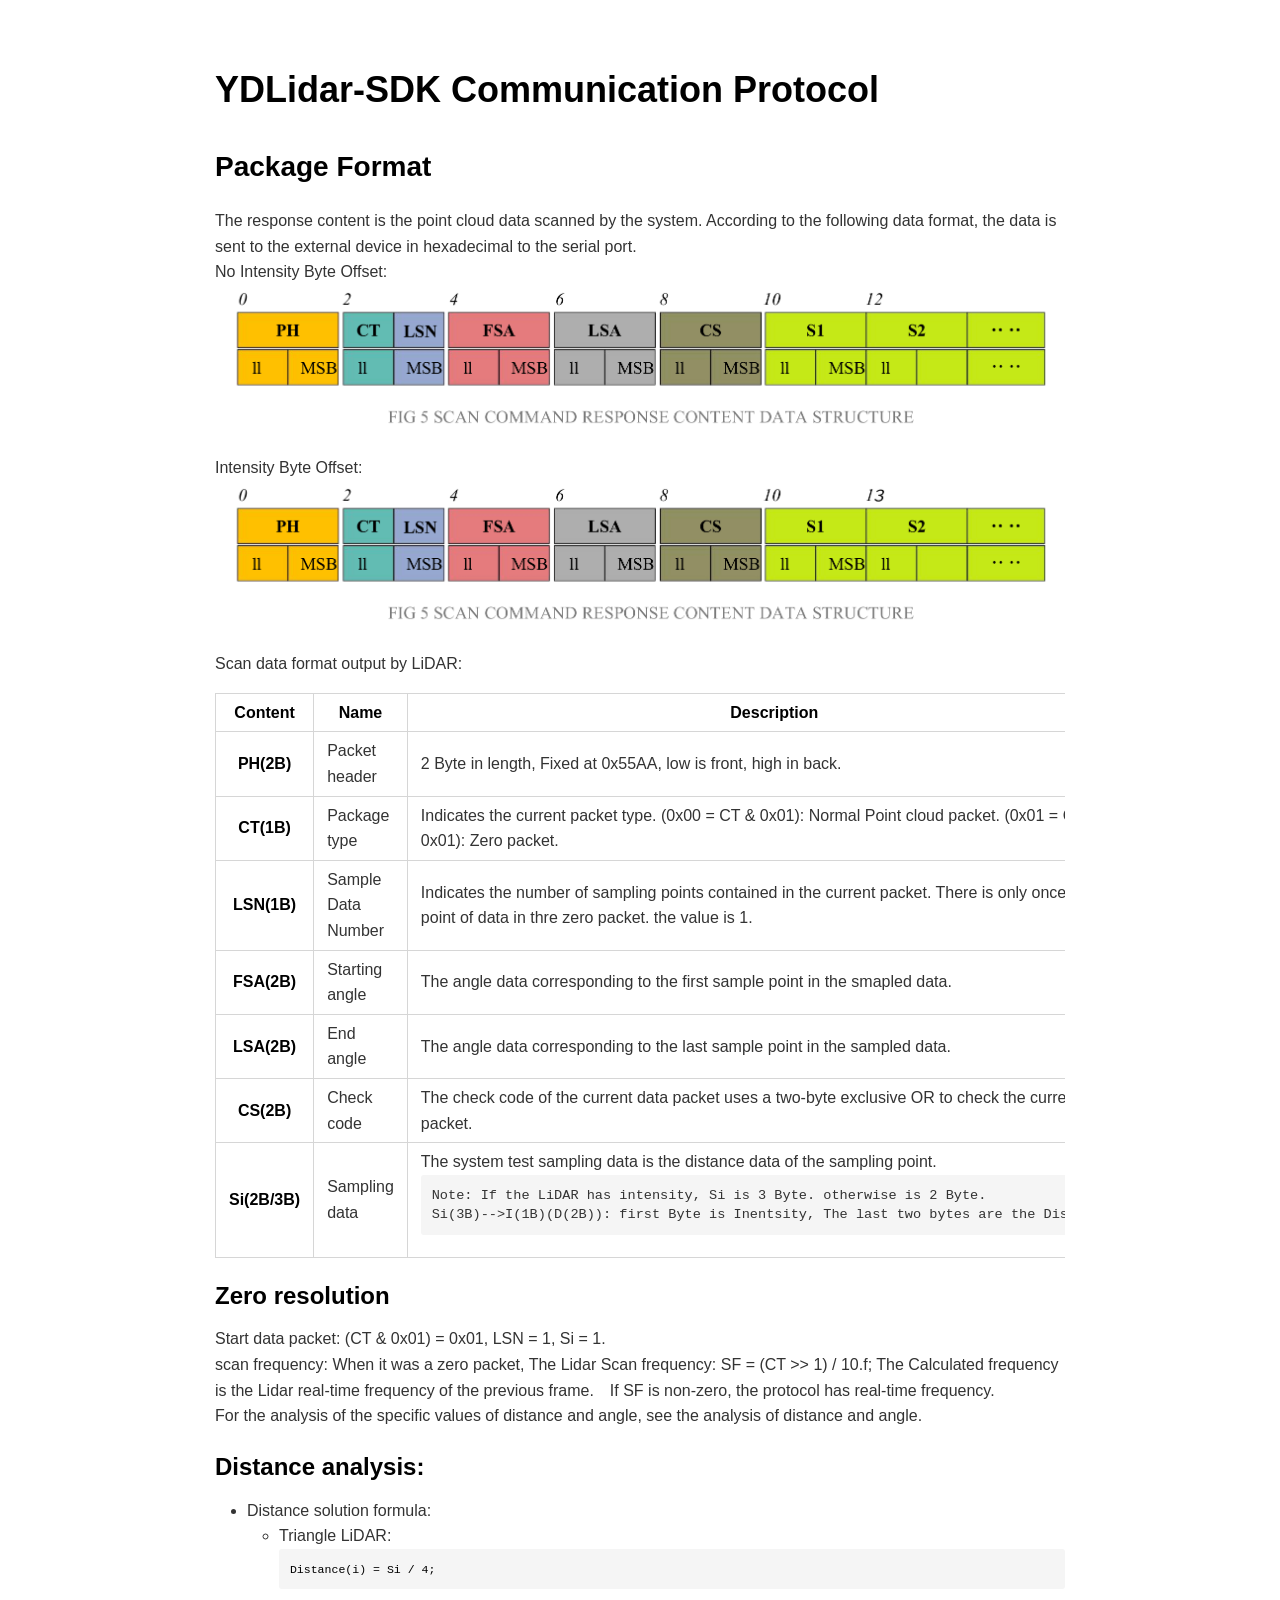
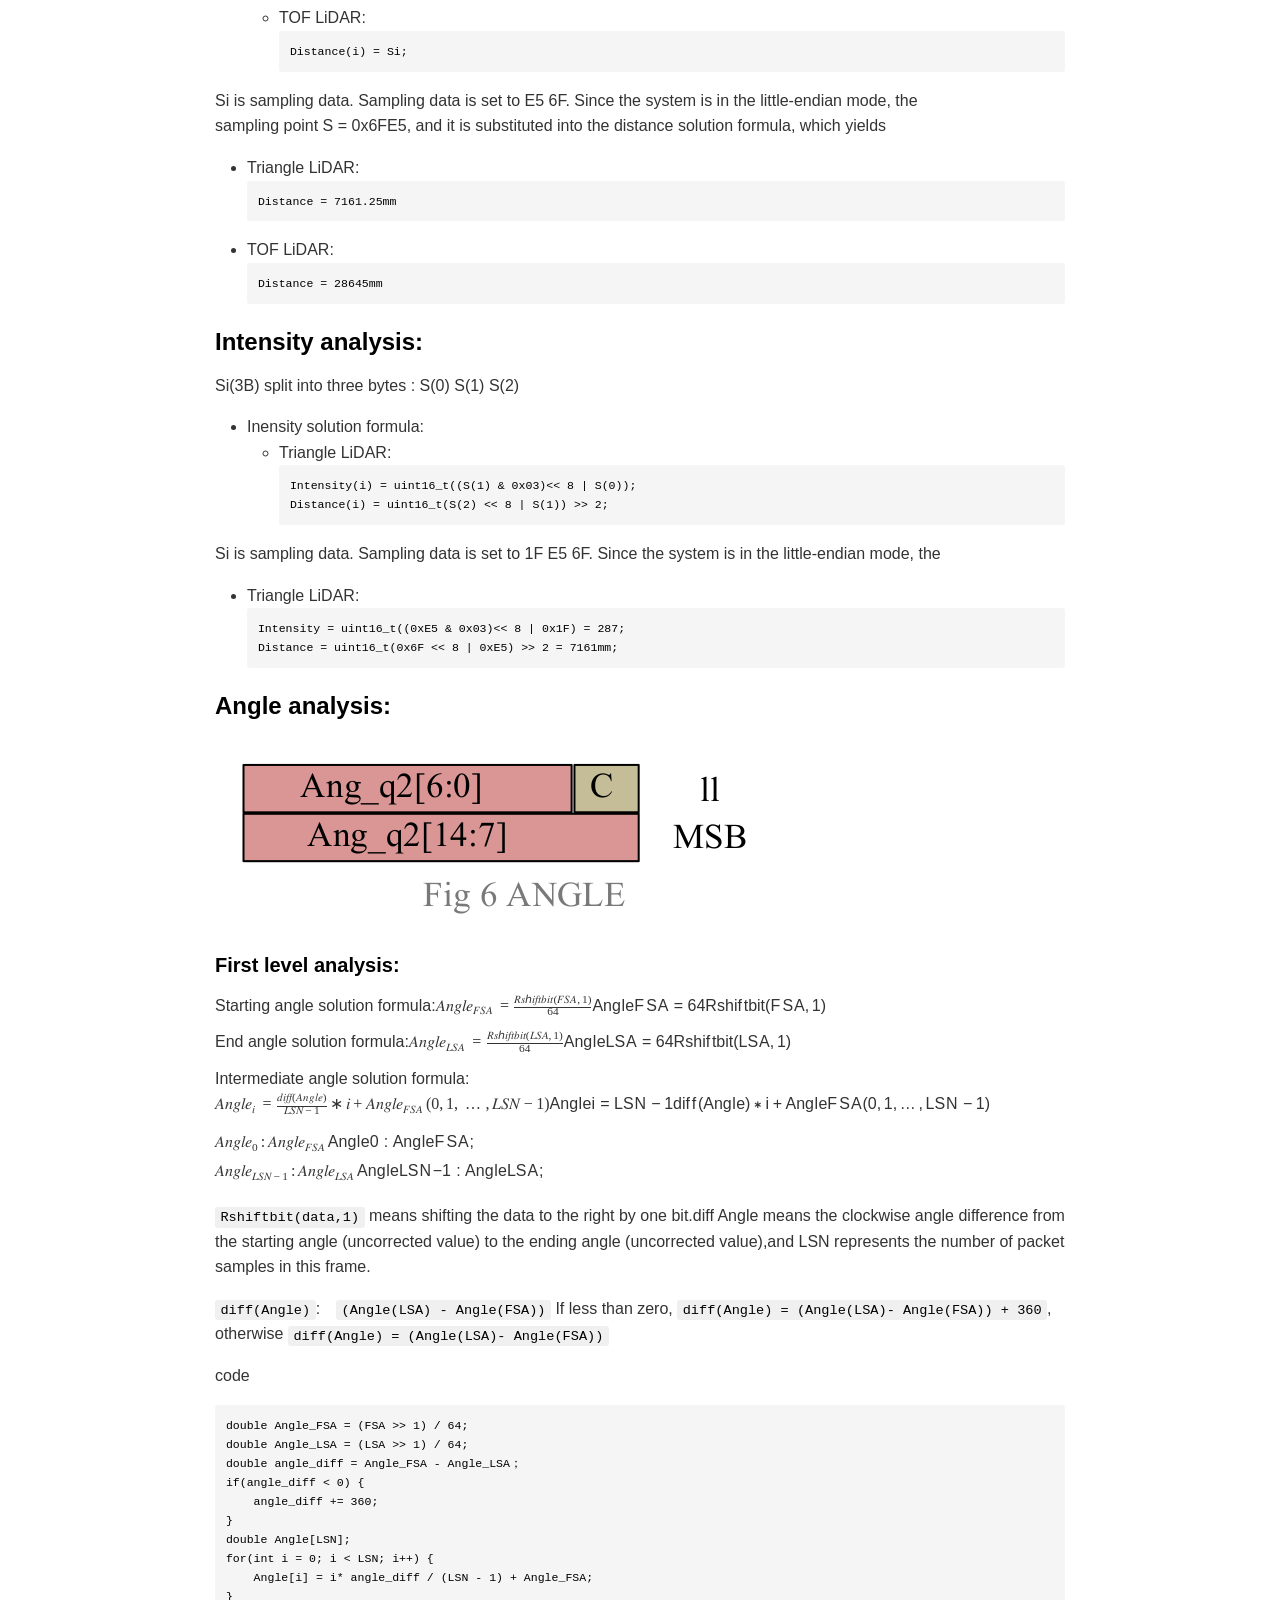
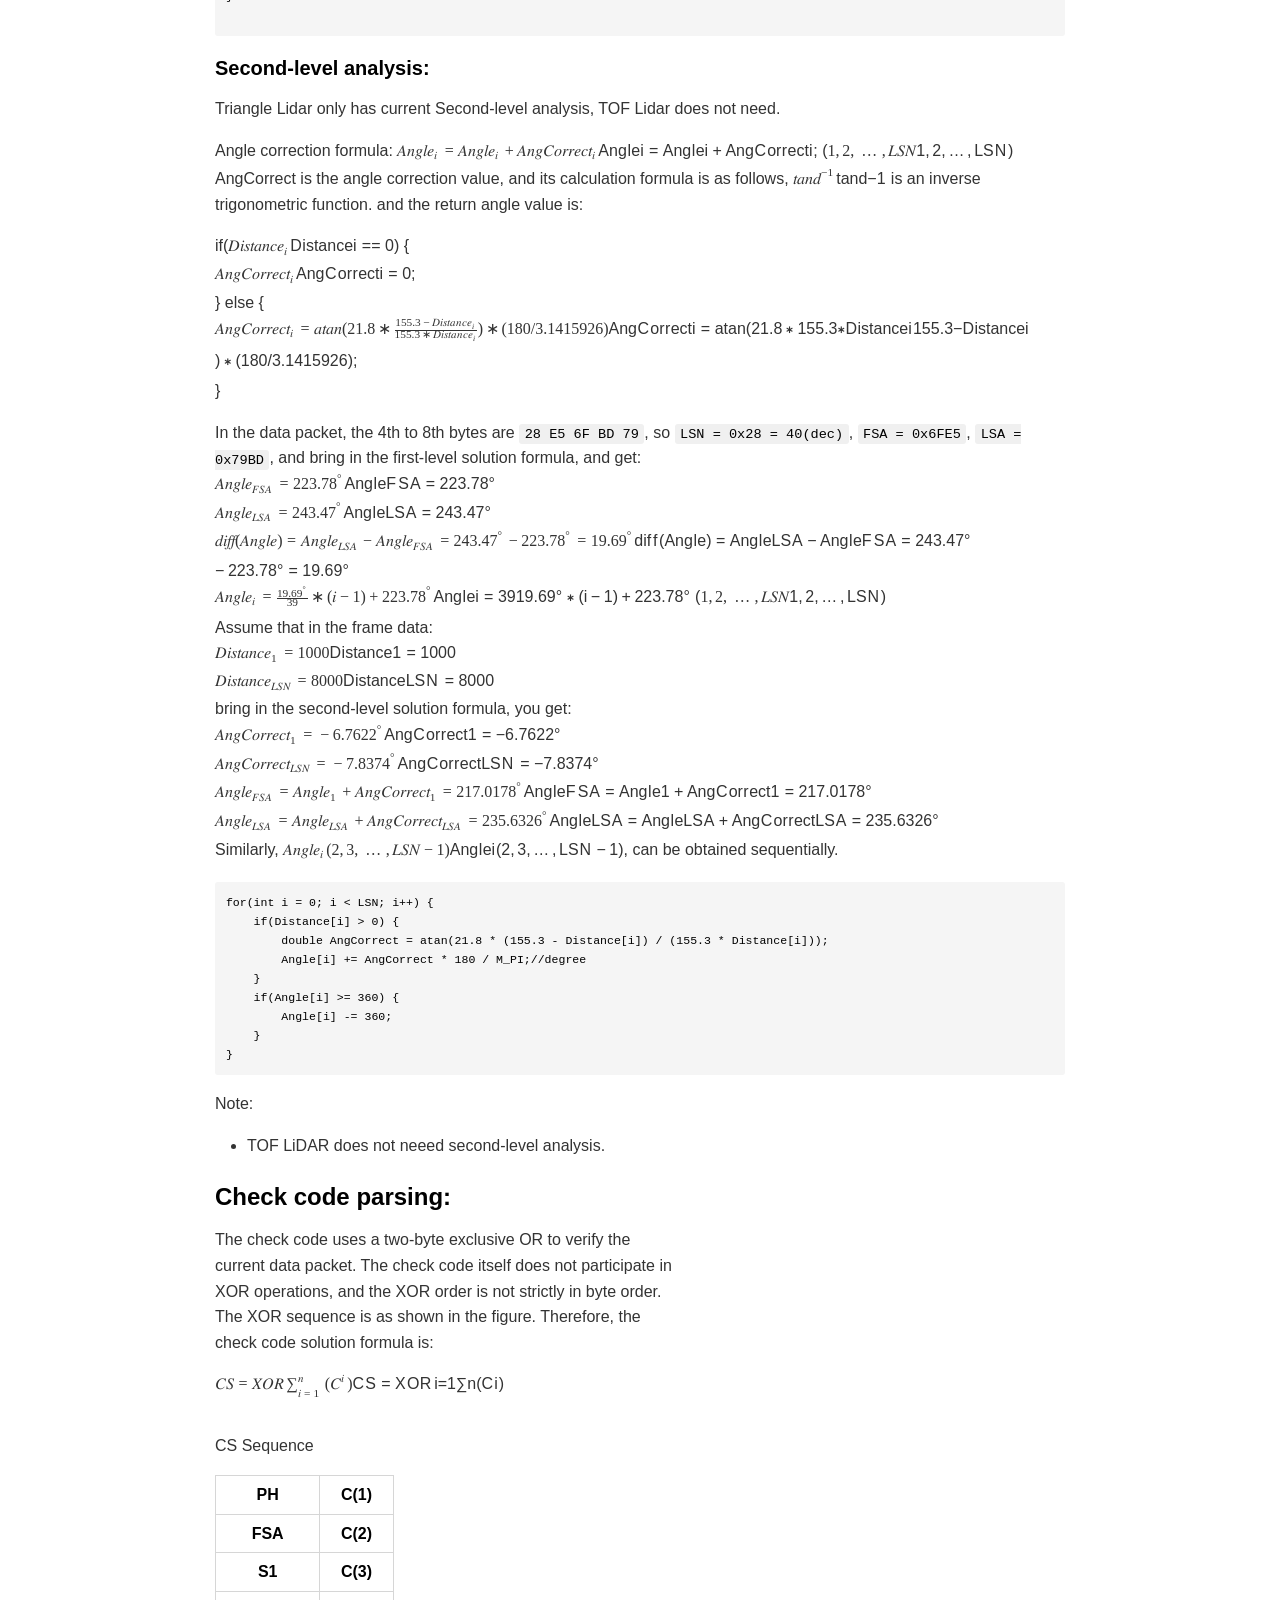
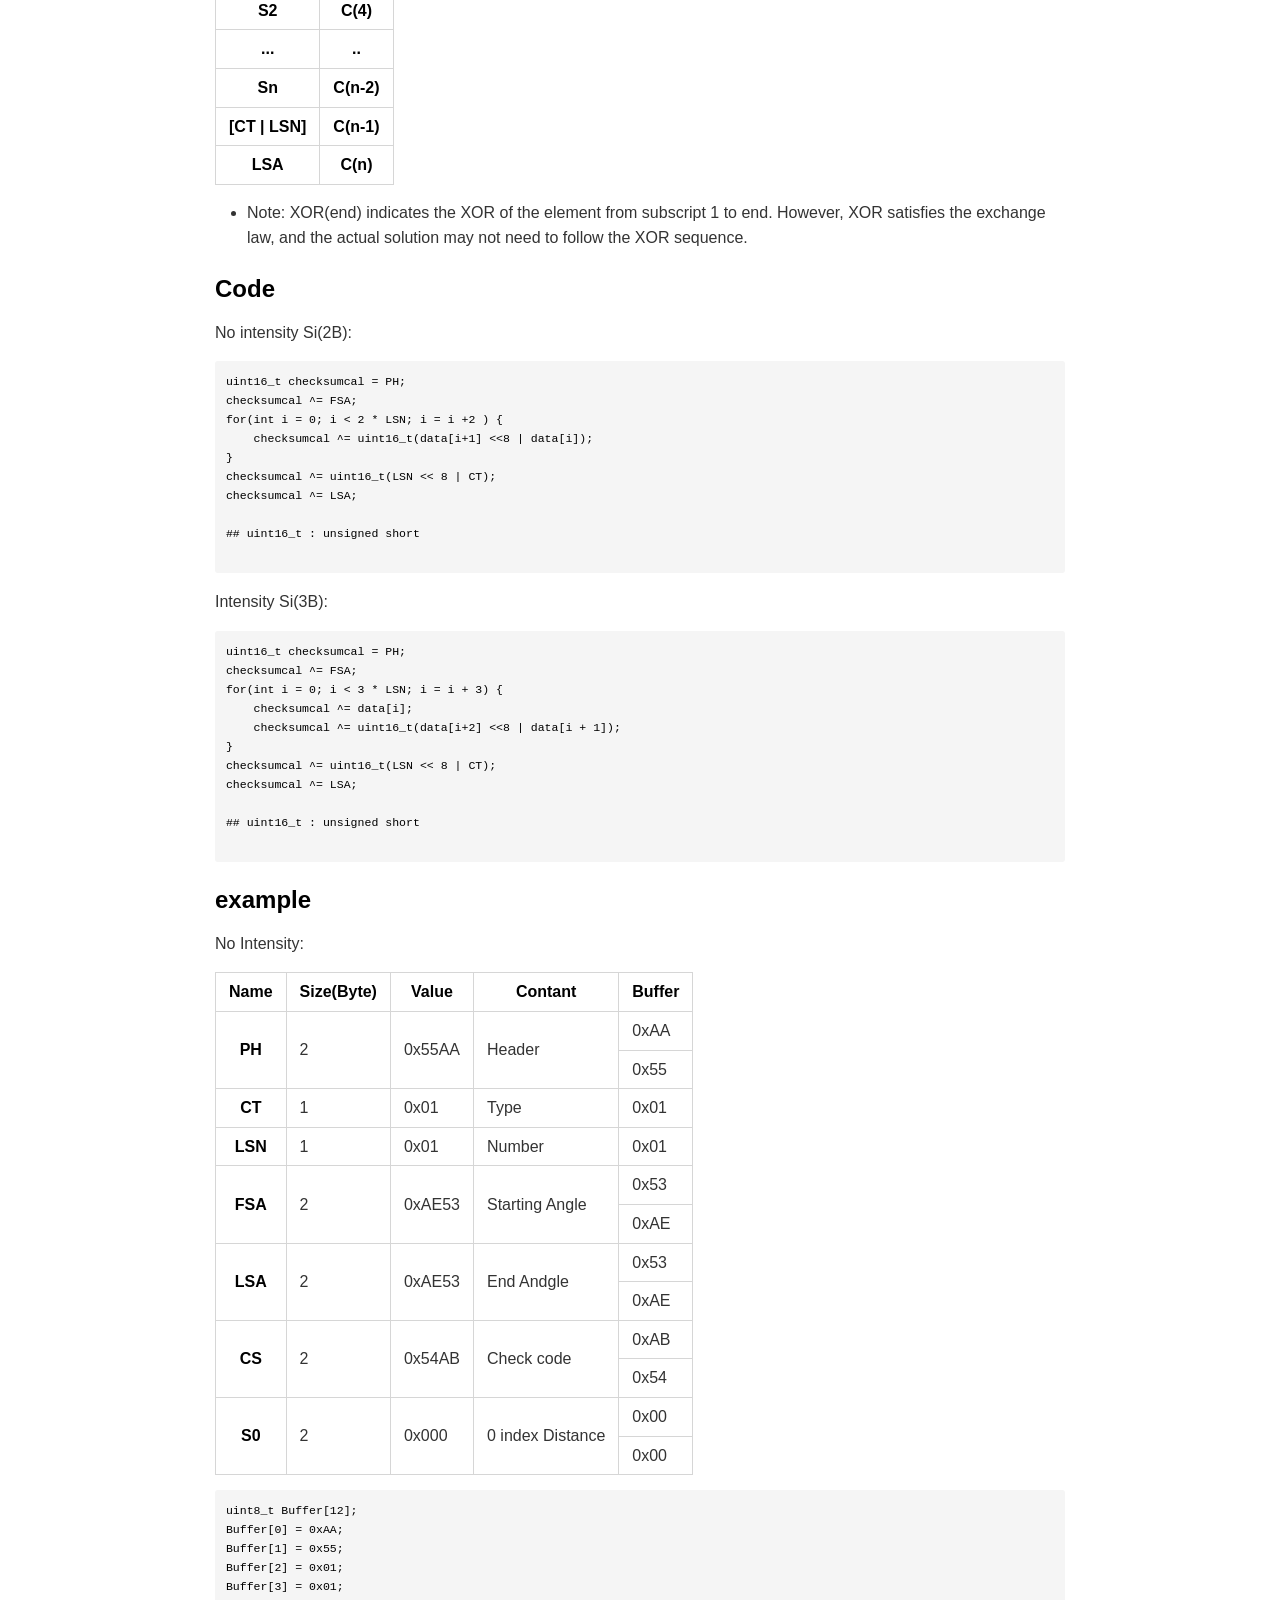
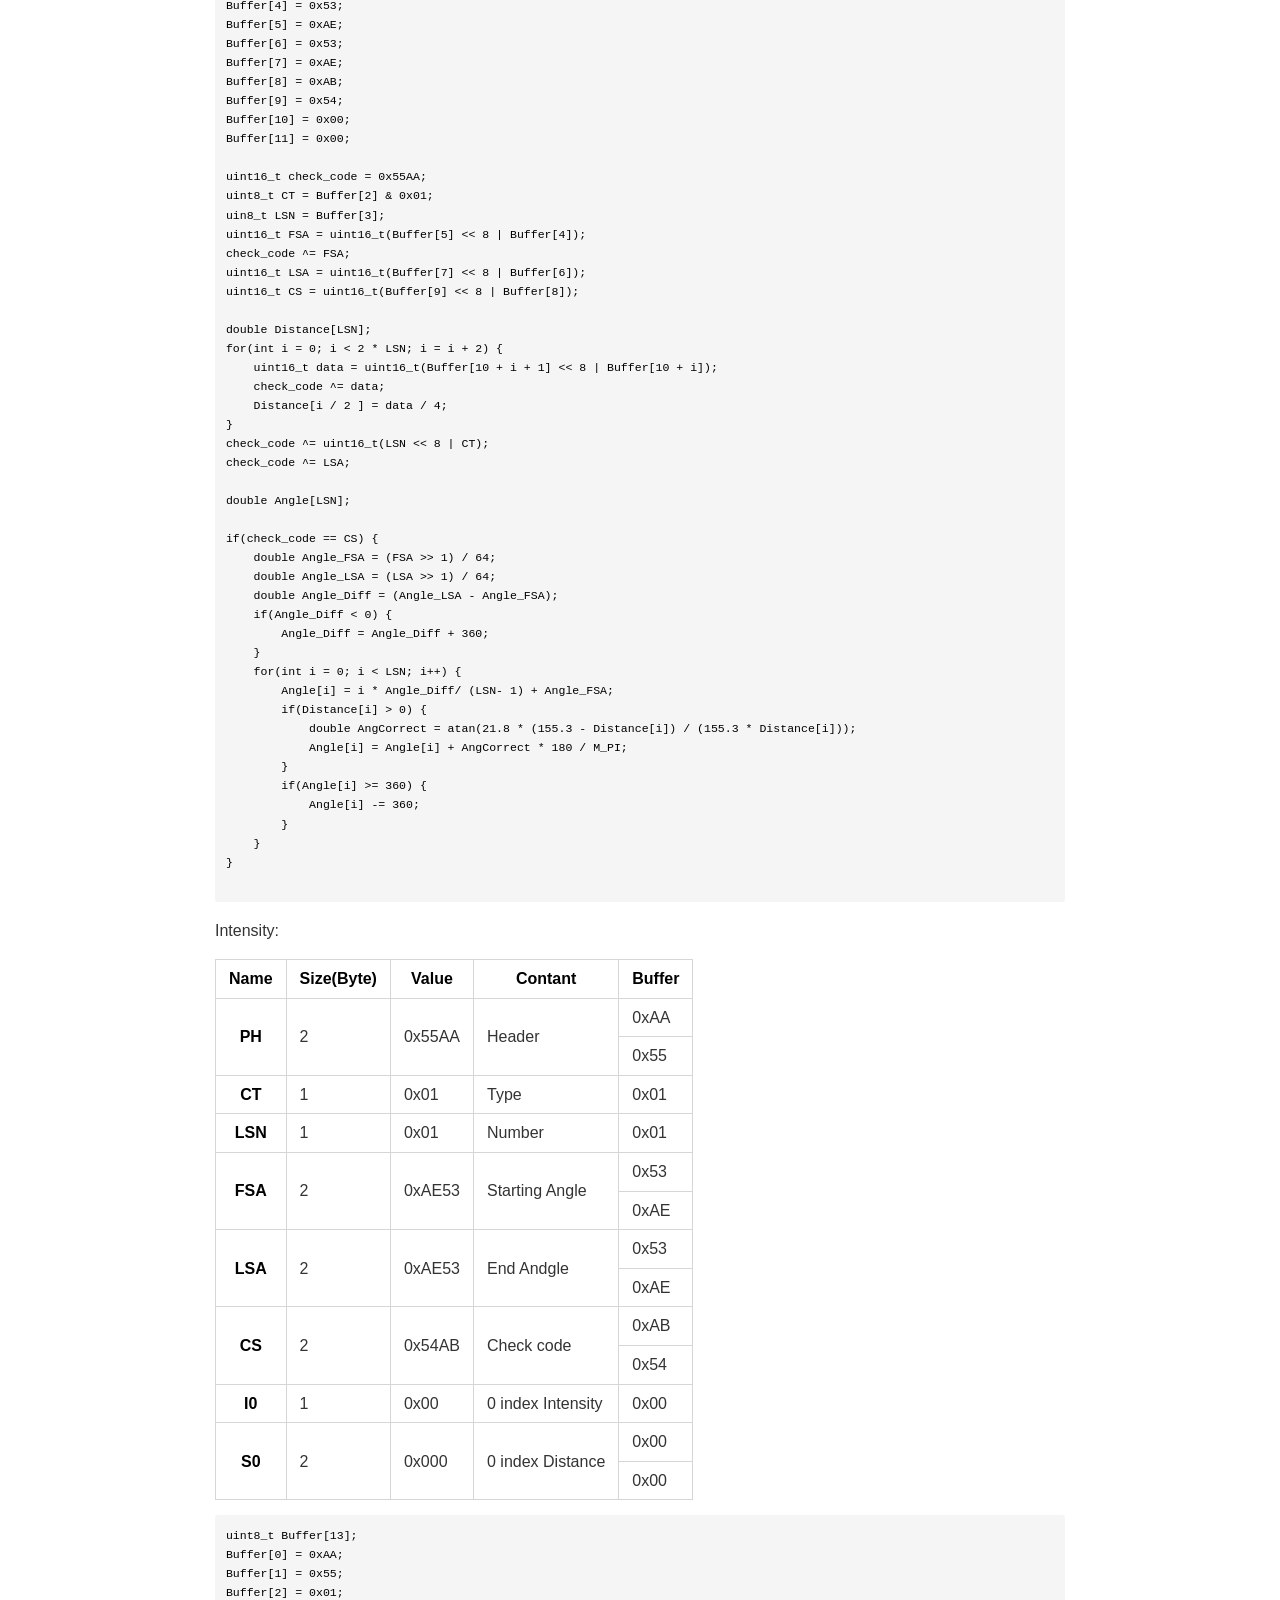
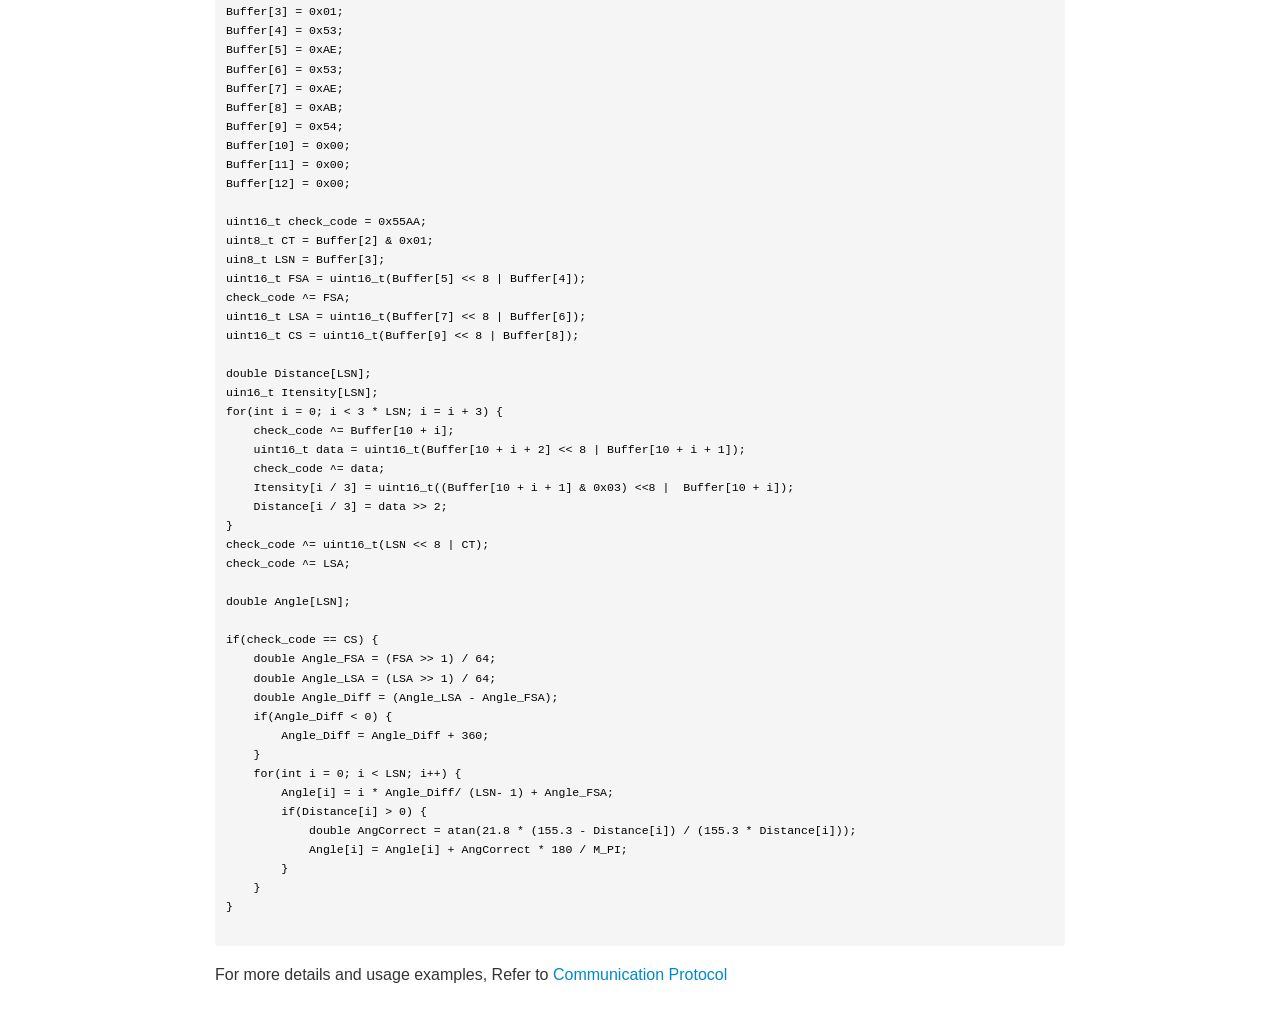
<file: real/ros2_ws/src/xycar_lidar/YDLidar-SDK/doc/YDLidar-SDK-Communication-Protocol.html>
<!DOCTYPE html><html><head>
      <title>YDLidar-SDK-Communication-Protocol</title>
      <meta charset="utf-8">
      <meta name="viewport" content="width=device-width, initial-scale=1.0">
      
      <link rel="stylesheet" href="file:////home/tony/.vscode/extensions/shd101wyy.markdown-preview-enhanced-0.5.2/node_modules/@shd101wyy/mume/dependencies/katex/katex.min.css">
      
      

      
      
      
      
      
      
      

      <style>
      /**
 * prism.js Github theme based on GitHub's theme.
 * @author Sam Clarke
 */
code[class*="language-"],
pre[class*="language-"] {
  color: #333;
  background: none;
  font-family: Consolas, "Liberation Mono", Menlo, Courier, monospace;
  text-align: left;
  white-space: pre;
  word-spacing: normal;
  word-break: normal;
  word-wrap: normal;
  line-height: 1.4;

  -moz-tab-size: 8;
  -o-tab-size: 8;
  tab-size: 8;

  -webkit-hyphens: none;
  -moz-hyphens: none;
  -ms-hyphens: none;
  hyphens: none;
}

/* Code blocks */
pre[class*="language-"] {
  padding: .8em;
  overflow: auto;
  /* border: 1px solid #ddd; */
  border-radius: 3px;
  /* background: #fff; */
  background: #f5f5f5;
}

/* Inline code */
:not(pre) > code[class*="language-"] {
  padding: .1em;
  border-radius: .3em;
  white-space: normal;
  background: #f5f5f5;
}

.token.comment,
.token.blockquote {
  color: #969896;
}

.token.cdata {
  color: #183691;
}

.token.doctype,
.token.punctuation,
.token.variable,
.token.macro.property {
  color: #333;
}

.token.operator,
.token.important,
.token.keyword,
.token.rule,
.token.builtin {
  color: #a71d5d;
}

.token.string,
.token.url,
.token.regex,
.token.attr-value {
  color: #183691;
}

.token.property,
.token.number,
.token.boolean,
.token.entity,
.token.atrule,
.token.constant,
.token.symbol,
.token.command,
.token.code {
  color: #0086b3;
}

.token.tag,
.token.selector,
.token.prolog {
  color: #63a35c;
}

.token.function,
.token.namespace,
.token.pseudo-element,
.token.class,
.token.class-name,
.token.pseudo-class,
.token.id,
.token.url-reference .token.variable,
.token.attr-name {
  color: #795da3;
}

.token.entity {
  cursor: help;
}

.token.title,
.token.title .token.punctuation {
  font-weight: bold;
  color: #1d3e81;
}

.token.list {
  color: #ed6a43;
}

.token.inserted {
  background-color: #eaffea;
  color: #55a532;
}

.token.deleted {
  background-color: #ffecec;
  color: #bd2c00;
}

.token.bold {
  font-weight: bold;
}

.token.italic {
  font-style: italic;
}


/* JSON */
.language-json .token.property {
  color: #183691;
}

.language-markup .token.tag .token.punctuation {
  color: #333;
}

/* CSS */
code.language-css,
.language-css .token.function {
  color: #0086b3;
}

/* YAML */
.language-yaml .token.atrule {
  color: #63a35c;
}

code.language-yaml {
  color: #183691;
}

/* Ruby */
.language-ruby .token.function {
  color: #333;
}

/* Markdown */
.language-markdown .token.url {
  color: #795da3;
}

/* Makefile */
.language-makefile .token.symbol {
  color: #795da3;
}

.language-makefile .token.variable {
  color: #183691;
}

.language-makefile .token.builtin {
  color: #0086b3;
}

/* Bash */
.language-bash .token.keyword {
  color: #0086b3;
}

/* highlight */
pre[data-line] {
  position: relative;
  padding: 1em 0 1em 3em;
}
pre[data-line] .line-highlight-wrapper {
  position: absolute;
  top: 0;
  left: 0;
  background-color: transparent;
  display: block;
  width: 100%;
}

pre[data-line] .line-highlight {
  position: absolute;
  left: 0;
  right: 0;
  padding: inherit 0;
  margin-top: 1em;
  background: hsla(24, 20%, 50%,.08);
  background: linear-gradient(to right, hsla(24, 20%, 50%,.1) 70%, hsla(24, 20%, 50%,0));
  pointer-events: none;
  line-height: inherit;
  white-space: pre;
}

pre[data-line] .line-highlight:before, 
pre[data-line] .line-highlight[data-end]:after {
  content: attr(data-start);
  position: absolute;
  top: .4em;
  left: .6em;
  min-width: 1em;
  padding: 0 .5em;
  background-color: hsla(24, 20%, 50%,.4);
  color: hsl(24, 20%, 95%);
  font: bold 65%/1.5 sans-serif;
  text-align: center;
  vertical-align: .3em;
  border-radius: 999px;
  text-shadow: none;
  box-shadow: 0 1px white;
}

pre[data-line] .line-highlight[data-end]:after {
  content: attr(data-end);
  top: auto;
  bottom: .4em;
}html body{font-family:"Helvetica Neue",Helvetica,"Segoe UI",Arial,freesans,sans-serif;font-size:16px;line-height:1.6;color:#333;background-color:#fff;overflow:initial;box-sizing:border-box;word-wrap:break-word}html body>:first-child{margin-top:0}html body h1,html body h2,html body h3,html body h4,html body h5,html body h6{line-height:1.2;margin-top:1em;margin-bottom:16px;color:#000}html body h1{font-size:2.25em;font-weight:300;padding-bottom:.3em}html body h2{font-size:1.75em;font-weight:400;padding-bottom:.3em}html body h3{font-size:1.5em;font-weight:500}html body h4{font-size:1.25em;font-weight:600}html body h5{font-size:1.1em;font-weight:600}html body h6{font-size:1em;font-weight:600}html body h1,html body h2,html body h3,html body h4,html body h5{font-weight:600}html body h5{font-size:1em}html body h6{color:#5c5c5c}html body strong{color:#000}html body del{color:#5c5c5c}html body a:not([href]){color:inherit;text-decoration:none}html body a{color:#08c;text-decoration:none}html body a:hover{color:#00a3f5;text-decoration:none}html body img{max-width:100%}html body>p{margin-top:0;margin-bottom:16px;word-wrap:break-word}html body>ul,html body>ol{margin-bottom:16px}html body ul,html body ol{padding-left:2em}html body ul.no-list,html body ol.no-list{padding:0;list-style-type:none}html body ul ul,html body ul ol,html body ol ol,html body ol ul{margin-top:0;margin-bottom:0}html body li{margin-bottom:0}html body li.task-list-item{list-style:none}html body li>p{margin-top:0;margin-bottom:0}html body .task-list-item-checkbox{margin:0 .2em .25em -1.8em;vertical-align:middle}html body .task-list-item-checkbox:hover{cursor:pointer}html body blockquote{margin:16px 0;font-size:inherit;padding:0 15px;color:#5c5c5c;border-left:4px solid #d6d6d6}html body blockquote>:first-child{margin-top:0}html body blockquote>:last-child{margin-bottom:0}html body hr{height:4px;margin:32px 0;background-color:#d6d6d6;border:0 none}html body table{margin:10px 0 15px 0;border-collapse:collapse;border-spacing:0;display:block;width:100%;overflow:auto;word-break:normal;word-break:keep-all}html body table th{font-weight:bold;color:#000}html body table td,html body table th{border:1px solid #d6d6d6;padding:6px 13px}html body dl{padding:0}html body dl dt{padding:0;margin-top:16px;font-size:1em;font-style:italic;font-weight:bold}html body dl dd{padding:0 16px;margin-bottom:16px}html body code{font-family:Menlo,Monaco,Consolas,'Courier New',monospace;font-size:.85em !important;color:#000;background-color:#f0f0f0;border-radius:3px;padding:.2em 0}html body code::before,html body code::after{letter-spacing:-0.2em;content:"\00a0"}html body pre>code{padding:0;margin:0;font-size:.85em !important;word-break:normal;white-space:pre;background:transparent;border:0}html body .highlight{margin-bottom:16px}html body .highlight pre,html body pre{padding:1em;overflow:auto;font-size:.85em !important;line-height:1.45;border:#d6d6d6;border-radius:3px}html body .highlight pre{margin-bottom:0;word-break:normal}html body pre code,html body pre tt{display:inline;max-width:initial;padding:0;margin:0;overflow:initial;line-height:inherit;word-wrap:normal;background-color:transparent;border:0}html body pre code:before,html body pre tt:before,html body pre code:after,html body pre tt:after{content:normal}html body p,html body blockquote,html body ul,html body ol,html body dl,html body pre{margin-top:0;margin-bottom:16px}html body kbd{color:#000;border:1px solid #d6d6d6;border-bottom:2px solid #c7c7c7;padding:2px 4px;background-color:#f0f0f0;border-radius:3px}@media print{html body{background-color:#fff}html body h1,html body h2,html body h3,html body h4,html body h5,html body h6{color:#000;page-break-after:avoid}html body blockquote{color:#5c5c5c}html body pre{page-break-inside:avoid}html body table{display:table}html body img{display:block;max-width:100%;max-height:100%}html body pre,html body code{word-wrap:break-word;white-space:pre}}.markdown-preview{width:100%;height:100%;box-sizing:border-box}.markdown-preview .pagebreak,.markdown-preview .newpage{page-break-before:always}.markdown-preview pre.line-numbers{position:relative;padding-left:3.8em;counter-reset:linenumber}.markdown-preview pre.line-numbers>code{position:relative}.markdown-preview pre.line-numbers .line-numbers-rows{position:absolute;pointer-events:none;top:1em;font-size:100%;left:0;width:3em;letter-spacing:-1px;border-right:1px solid #999;-webkit-user-select:none;-moz-user-select:none;-ms-user-select:none;user-select:none}.markdown-preview pre.line-numbers .line-numbers-rows>span{pointer-events:none;display:block;counter-increment:linenumber}.markdown-preview pre.line-numbers .line-numbers-rows>span:before{content:counter(linenumber);color:#999;display:block;padding-right:.8em;text-align:right}.markdown-preview .mathjax-exps .MathJax_Display{text-align:center !important}.markdown-preview:not([for="preview"]) .code-chunk .btn-group{display:none}.markdown-preview:not([for="preview"]) .code-chunk .status{display:none}.markdown-preview:not([for="preview"]) .code-chunk .output-div{margin-bottom:16px}.scrollbar-style::-webkit-scrollbar{width:8px}.scrollbar-style::-webkit-scrollbar-track{border-radius:10px;background-color:transparent}.scrollbar-style::-webkit-scrollbar-thumb{border-radius:5px;background-color:rgba(150,150,150,0.66);border:4px solid rgba(150,150,150,0.66);background-clip:content-box}html body[for="html-export"]:not([data-presentation-mode]){position:relative;width:100%;height:100%;top:0;left:0;margin:0;padding:0;overflow:auto}html body[for="html-export"]:not([data-presentation-mode]) .markdown-preview{position:relative;top:0}@media screen and (min-width:914px){html body[for="html-export"]:not([data-presentation-mode]) .markdown-preview{padding:2em calc(50% - 457px + 2em)}}@media screen and (max-width:914px){html body[for="html-export"]:not([data-presentation-mode]) .markdown-preview{padding:2em}}@media screen and (max-width:450px){html body[for="html-export"]:not([data-presentation-mode]) .markdown-preview{font-size:14px !important;padding:1em}}@media print{html body[for="html-export"]:not([data-presentation-mode]) #sidebar-toc-btn{display:none}}html body[for="html-export"]:not([data-presentation-mode]) #sidebar-toc-btn{position:fixed;bottom:8px;left:8px;font-size:28px;cursor:pointer;color:inherit;z-index:99;width:32px;text-align:center;opacity:.4}html body[for="html-export"]:not([data-presentation-mode])[html-show-sidebar-toc] #sidebar-toc-btn{opacity:1}html body[for="html-export"]:not([data-presentation-mode])[html-show-sidebar-toc] .md-sidebar-toc{position:fixed;top:0;left:0;width:300px;height:100%;padding:32px 0 48px 0;font-size:14px;box-shadow:0 0 4px rgba(150,150,150,0.33);box-sizing:border-box;overflow:auto;background-color:inherit}html body[for="html-export"]:not([data-presentation-mode])[html-show-sidebar-toc] .md-sidebar-toc::-webkit-scrollbar{width:8px}html body[for="html-export"]:not([data-presentation-mode])[html-show-sidebar-toc] .md-sidebar-toc::-webkit-scrollbar-track{border-radius:10px;background-color:transparent}html body[for="html-export"]:not([data-presentation-mode])[html-show-sidebar-toc] .md-sidebar-toc::-webkit-scrollbar-thumb{border-radius:5px;background-color:rgba(150,150,150,0.66);border:4px solid rgba(150,150,150,0.66);background-clip:content-box}html body[for="html-export"]:not([data-presentation-mode])[html-show-sidebar-toc] .md-sidebar-toc a{text-decoration:none}html body[for="html-export"]:not([data-presentation-mode])[html-show-sidebar-toc] .md-sidebar-toc ul{padding:0 1.6em;margin-top:.8em}html body[for="html-export"]:not([data-presentation-mode])[html-show-sidebar-toc] .md-sidebar-toc li{margin-bottom:.8em}html body[for="html-export"]:not([data-presentation-mode])[html-show-sidebar-toc] .md-sidebar-toc ul{list-style-type:none}html body[for="html-export"]:not([data-presentation-mode])[html-show-sidebar-toc] .markdown-preview{left:300px;width:calc(100% -  300px);padding:2em calc(50% - 457px -  150px);margin:0;box-sizing:border-box}@media screen and (max-width:1274px){html body[for="html-export"]:not([data-presentation-mode])[html-show-sidebar-toc] .markdown-preview{padding:2em}}@media screen and (max-width:450px){html body[for="html-export"]:not([data-presentation-mode])[html-show-sidebar-toc] .markdown-preview{width:100%}}html body[for="html-export"]:not([data-presentation-mode]):not([html-show-sidebar-toc]) .markdown-preview{left:50%;transform:translateX(-50%)}html body[for="html-export"]:not([data-presentation-mode]):not([html-show-sidebar-toc]) .md-sidebar-toc{display:none}
/* Please visit the URL below for more information: */
/*   https://shd101wyy.github.io/markdown-preview-enhanced/#/customize-css */

      </style>
    </head>
    <body for="html-export">
      <div class="mume markdown-preview  ">
      <h1 class="mume-header" id="ydlidar-sdk-communication-protocol">YDLidar-SDK Communication Protocol</h1>

<h2 class="mume-header" id="package-format">Package Format</h2>

<p>The response content is the point cloud data scanned by the system. According to the following data format, the data is sent to the external device in hexadecimal to the serial port.<br>
No Intensity Byte Offset:<br>
<img src="images/frame.png" alt></p>
<p>Intensity Byte Offset:<br>
<img src="images/frame_intensity.png" alt></p>
<p>Scan data format output by LiDAR:</p>
<table>
    <tbody><tr><th>Content       </th><th> Name              </th><th> Description
    </th></tr><tr><th>PH(2B)        </th><td> Packet header      </td><td> 2 Byte in length, Fixed at 0x55AA, low is front, high in back.
    </td></tr><tr><th>CT(1B)        </th><td> Package type       </td><td> Indicates the current packet type. (0x00 = CT &amp; 0x01): Normal Point cloud packet. (0x01 = CT &amp; 0x01): Zero packet.
    </td></tr><tr><th>LSN(1B)       </th><td> Sample Data Number </td><td> Indicates the number of sampling points contained in the current packet. There is only once zero point of data in thre zero packet. the value is 1.
    </td></tr><tr><th>FSA(2B)       </th><td> Starting angle     </td><td> The angle data corresponding to the first sample point in the smapled data.
    </td></tr><tr><th>LSA(2B)       </th><td> End angle          </td><td> The angle data corresponding to the last sample point in the sampled data.
    </td></tr><tr><th>CS(2B)        </th><td> Check code         </td><td> The check code of the current data packet uses a two-byte exclusive OR to check the current data packet.
    </td></tr><tr><th>Si(2B/3B)     </th><td> Sampling data      </td><td> The system test sampling data is the distance data of the sampling point.
<pre class="language-text">Note: If the LiDAR has intensity, Si is 3 Byte. otherwise is 2 Byte.
Si(3B)--&gt;I(1B)(D(2B)): first Byte is Inentsity, The last two bytes are the Distance.
</pre>
</td></tr></tbody></table>
<h3 class="mume-header" id="zero-resolution">Zero resolution</h3>

<p>Start data packet: (CT &amp; 0x01) = 0x01, LSN = 1, Si = 1.<br>
scan frequency: When it was a zero packet, The Lidar Scan frequency: SF = (CT &gt;&gt; 1) / 10.f; The Calculated frequency is the Lidar real-time frequency of the previous frame.&#x3000;If SF is non-zero, the protocol has real-time frequency.<br>
For the analysis of the specific values of distance and angle, see the analysis of distance and angle.</p>
<h3 class="mume-header" id="distance-analysis">Distance analysis:</h3>

<ul>
<li>Distance solution formula:
<ul>
<li>Triangle LiDAR:<pre data-role="codeBlock" data-info class="language-"><code>Distance(i) = Si / 4;
</code></pre></li>
<li>TOF LiDAR:<pre data-role="codeBlock" data-info class="language-"><code>Distance(i) = Si;
</code></pre></li>
</ul>
</li>
</ul>
<p>Si is sampling data. Sampling data is set to E5 6F. Since the system is in the little-endian mode, the<br>
sampling point S = 0x6FE5, and it is substituted into the distance solution formula, which yields</p>
<ul>
<li>Triangle LiDAR:<pre data-role="codeBlock" data-info class="language-"><code>Distance = 7161.25mm
</code></pre></li>
<li>TOF LiDAR:<pre data-role="codeBlock" data-info class="language-"><code>Distance = 28645mm
</code></pre></li>
</ul>
<h3 class="mume-header" id="intensity-analysis">Intensity analysis:</h3>

<p>Si(3B) split into three bytes : S(0) S(1) S(2)</p>
<ul>
<li>Inensity solution formula:
<ul>
<li>Triangle LiDAR:<pre data-role="codeBlock" data-info class="language-"><code>Intensity(i) = uint16_t((S(1) &amp; 0x03)&lt;&lt; 8 | S(0));
Distance(i) = uint16_t(S(2) &lt;&lt; 8 | S(1)) &gt;&gt; 2;
</code></pre></li>
</ul>
</li>
</ul>
<p>Si is sampling data. Sampling data is set to 1F E5 6F. Since the system is in the little-endian mode, the</p>
<ul>
<li>Triangle LiDAR:<pre data-role="codeBlock" data-info class="language-"><code>Intensity = uint16_t((0xE5 &amp; 0x03)&lt;&lt; 8 | 0x1F) = 287;
Distance = uint16_t(0x6F &lt;&lt; 8 | 0xE5) &gt;&gt; 2 = 7161mm;
</code></pre></li>
</ul>
<h3 class="mume-header" id="angle-analysis">Angle analysis:</h3>

<p><img src="images/angle_q2.png" alt></p>
<h4 class="mume-header" id="first-level-analysis">First level analysis:</h4>

<p>Starting angle solution formula:<span class="katex-display"><span class="katex"><span class="katex-mathml"><math xmlns="http://www.w3.org/1998/Math/MathML"><semantics><mrow><mi>A</mi><mi>n</mi><mi>g</mi><mi>l</mi><msub><mi>e</mi><mrow><mi>F</mi><mi>S</mi><mi>A</mi></mrow></msub><mo>=</mo><mfrac><mrow><mi>R</mi><mi>s</mi><mi>h</mi><mi>i</mi><mi>f</mi><mi>t</mi><mi>b</mi><mi>i</mi><mi>t</mi><mo stretchy="false">(</mo><mi>F</mi><mi>S</mi><mi>A</mi><mo separator="true">,</mo><mn>1</mn><mo stretchy="false">)</mo></mrow><mn>64</mn></mfrac></mrow><annotation encoding="application/x-tex">Angle_{FSA}=\frac{Rshiftbit(FSA, 1)}{64}</annotation></semantics></math></span><span class="katex-html" aria-hidden="true"><span class="base"><span class="strut" style="height:0.8888799999999999em;vertical-align:-0.19444em;"></span><span class="mord mathdefault">A</span><span class="mord mathdefault">n</span><span class="mord mathdefault" style="margin-right:0.03588em;">g</span><span class="mord mathdefault" style="margin-right:0.01968em;">l</span><span class="mord"><span class="mord mathdefault">e</span><span class="msupsub"><span class="vlist-t vlist-t2"><span class="vlist-r"><span class="vlist" style="height:0.32833099999999993em;"><span style="top:-2.5500000000000003em;margin-left:0em;margin-right:0.05em;"><span class="pstrut" style="height:2.7em;"></span><span class="sizing reset-size6 size3 mtight"><span class="mord mtight"><span class="mord mathdefault mtight" style="margin-right:0.13889em;">F</span><span class="mord mathdefault mtight" style="margin-right:0.05764em;">S</span><span class="mord mathdefault mtight">A</span></span></span></span></span><span class="vlist-s">&#x200B;</span></span><span class="vlist-r"><span class="vlist" style="height:0.15em;"><span></span></span></span></span></span></span><span class="mspace" style="margin-right:0.2777777777777778em;"></span><span class="mrel">=</span><span class="mspace" style="margin-right:0.2777777777777778em;"></span></span><span class="base"><span class="strut" style="height:2.113em;vertical-align:-0.686em;"></span><span class="mord"><span class="mopen nulldelimiter"></span><span class="mfrac"><span class="vlist-t vlist-t2"><span class="vlist-r"><span class="vlist" style="height:1.427em;"><span style="top:-2.314em;"><span class="pstrut" style="height:3em;"></span><span class="mord"><span class="mord">6</span><span class="mord">4</span></span></span><span style="top:-3.23em;"><span class="pstrut" style="height:3em;"></span><span class="frac-line" style="border-bottom-width:0.04em;"></span></span><span style="top:-3.677em;"><span class="pstrut" style="height:3em;"></span><span class="mord"><span class="mord mathdefault" style="margin-right:0.00773em;">R</span><span class="mord mathdefault">s</span><span class="mord mathdefault">h</span><span class="mord mathdefault">i</span><span class="mord mathdefault" style="margin-right:0.10764em;">f</span><span class="mord mathdefault">t</span><span class="mord mathdefault">b</span><span class="mord mathdefault">i</span><span class="mord mathdefault">t</span><span class="mopen">(</span><span class="mord mathdefault" style="margin-right:0.13889em;">F</span><span class="mord mathdefault" style="margin-right:0.05764em;">S</span><span class="mord mathdefault">A</span><span class="mpunct">,</span><span class="mspace" style="margin-right:0.16666666666666666em;"></span><span class="mord">1</span><span class="mclose">)</span></span></span></span><span class="vlist-s">&#x200B;</span></span><span class="vlist-r"><span class="vlist" style="height:0.686em;"><span></span></span></span></span></span><span class="mclose nulldelimiter"></span></span></span></span></span></span><br>
End angle solution formula:<span class="katex-display"><span class="katex"><span class="katex-mathml"><math xmlns="http://www.w3.org/1998/Math/MathML"><semantics><mrow><mi>A</mi><mi>n</mi><mi>g</mi><mi>l</mi><msub><mi>e</mi><mrow><mi>L</mi><mi>S</mi><mi>A</mi></mrow></msub><mo>=</mo><mfrac><mrow><mi>R</mi><mi>s</mi><mi>h</mi><mi>i</mi><mi>f</mi><mi>t</mi><mi>b</mi><mi>i</mi><mi>t</mi><mo stretchy="false">(</mo><mi>L</mi><mi>S</mi><mi>A</mi><mo separator="true">,</mo><mn>1</mn><mo stretchy="false">)</mo></mrow><mn>64</mn></mfrac></mrow><annotation encoding="application/x-tex">Angle_{LSA}=\frac{Rshiftbit(LSA, 1)}{64}</annotation></semantics></math></span><span class="katex-html" aria-hidden="true"><span class="base"><span class="strut" style="height:0.8888799999999999em;vertical-align:-0.19444em;"></span><span class="mord mathdefault">A</span><span class="mord mathdefault">n</span><span class="mord mathdefault" style="margin-right:0.03588em;">g</span><span class="mord mathdefault" style="margin-right:0.01968em;">l</span><span class="mord"><span class="mord mathdefault">e</span><span class="msupsub"><span class="vlist-t vlist-t2"><span class="vlist-r"><span class="vlist" style="height:0.32833099999999993em;"><span style="top:-2.5500000000000003em;margin-left:0em;margin-right:0.05em;"><span class="pstrut" style="height:2.7em;"></span><span class="sizing reset-size6 size3 mtight"><span class="mord mtight"><span class="mord mathdefault mtight">L</span><span class="mord mathdefault mtight" style="margin-right:0.05764em;">S</span><span class="mord mathdefault mtight">A</span></span></span></span></span><span class="vlist-s">&#x200B;</span></span><span class="vlist-r"><span class="vlist" style="height:0.15em;"><span></span></span></span></span></span></span><span class="mspace" style="margin-right:0.2777777777777778em;"></span><span class="mrel">=</span><span class="mspace" style="margin-right:0.2777777777777778em;"></span></span><span class="base"><span class="strut" style="height:2.113em;vertical-align:-0.686em;"></span><span class="mord"><span class="mopen nulldelimiter"></span><span class="mfrac"><span class="vlist-t vlist-t2"><span class="vlist-r"><span class="vlist" style="height:1.427em;"><span style="top:-2.314em;"><span class="pstrut" style="height:3em;"></span><span class="mord"><span class="mord">6</span><span class="mord">4</span></span></span><span style="top:-3.23em;"><span class="pstrut" style="height:3em;"></span><span class="frac-line" style="border-bottom-width:0.04em;"></span></span><span style="top:-3.677em;"><span class="pstrut" style="height:3em;"></span><span class="mord"><span class="mord mathdefault" style="margin-right:0.00773em;">R</span><span class="mord mathdefault">s</span><span class="mord mathdefault">h</span><span class="mord mathdefault">i</span><span class="mord mathdefault" style="margin-right:0.10764em;">f</span><span class="mord mathdefault">t</span><span class="mord mathdefault">b</span><span class="mord mathdefault">i</span><span class="mord mathdefault">t</span><span class="mopen">(</span><span class="mord mathdefault">L</span><span class="mord mathdefault" style="margin-right:0.05764em;">S</span><span class="mord mathdefault">A</span><span class="mpunct">,</span><span class="mspace" style="margin-right:0.16666666666666666em;"></span><span class="mord">1</span><span class="mclose">)</span></span></span></span><span class="vlist-s">&#x200B;</span></span><span class="vlist-r"><span class="vlist" style="height:0.686em;"><span></span></span></span></span></span><span class="mclose nulldelimiter"></span></span></span></span></span></span><br>
Intermediate angle solution formula:<br>
<span class="katex-display"><span class="katex"><span class="katex-mathml"><math xmlns="http://www.w3.org/1998/Math/MathML"><semantics><mrow><mi>A</mi><mi>n</mi><mi>g</mi><mi>l</mi><msub><mi>e</mi><mi>i</mi></msub><mo>=</mo><mfrac><mrow><mi>d</mi><mi>i</mi><mi>f</mi><mi>f</mi><mo stretchy="false">(</mo><mi>A</mi><mi>n</mi><mi>g</mi><mi>l</mi><mi>e</mi><mo stretchy="false">)</mo></mrow><mrow><mi>L</mi><mi>S</mi><mi>N</mi><mo>&#x2212;</mo><mn>1</mn></mrow></mfrac><mo>&#x2217;</mo><mi>i</mi><mo>+</mo><mi>A</mi><mi>n</mi><mi>g</mi><mi>l</mi><msub><mi>e</mi><mrow><mi>F</mi><mi>S</mi><mi>A</mi></mrow></msub><mo stretchy="false">(</mo><mn>0</mn><mo separator="true">,</mo><mn>1</mn><mo separator="true">,</mo><mo>&#x2026;</mo><mo separator="true">,</mo><mi>L</mi><mi>S</mi><mi>N</mi><mo>&#x2212;</mo><mn>1</mn><mo stretchy="false">)</mo></mrow><annotation encoding="application/x-tex">Angle_{i}=\frac{diff(Angle)}{LSN - 1}*i + Angle_{FSA}  (0,1,\ldots,LSN-1)</annotation></semantics></math></span><span class="katex-html" aria-hidden="true"><span class="base"><span class="strut" style="height:0.8888799999999999em;vertical-align:-0.19444em;"></span><span class="mord mathdefault">A</span><span class="mord mathdefault">n</span><span class="mord mathdefault" style="margin-right:0.03588em;">g</span><span class="mord mathdefault" style="margin-right:0.01968em;">l</span><span class="mord"><span class="mord mathdefault">e</span><span class="msupsub"><span class="vlist-t vlist-t2"><span class="vlist-r"><span class="vlist" style="height:0.31166399999999994em;"><span style="top:-2.5500000000000003em;margin-left:0em;margin-right:0.05em;"><span class="pstrut" style="height:2.7em;"></span><span class="sizing reset-size6 size3 mtight"><span class="mord mtight"><span class="mord mathdefault mtight">i</span></span></span></span></span><span class="vlist-s">&#x200B;</span></span><span class="vlist-r"><span class="vlist" style="height:0.15em;"><span></span></span></span></span></span></span><span class="mspace" style="margin-right:0.2777777777777778em;"></span><span class="mrel">=</span><span class="mspace" style="margin-right:0.2777777777777778em;"></span></span><span class="base"><span class="strut" style="height:2.19633em;vertical-align:-0.7693300000000001em;"></span><span class="mord"><span class="mopen nulldelimiter"></span><span class="mfrac"><span class="vlist-t vlist-t2"><span class="vlist-r"><span class="vlist" style="height:1.427em;"><span style="top:-2.314em;"><span class="pstrut" style="height:3em;"></span><span class="mord"><span class="mord mathdefault">L</span><span class="mord mathdefault" style="margin-right:0.05764em;">S</span><span class="mord mathdefault" style="margin-right:0.10903em;">N</span><span class="mspace" style="margin-right:0.2222222222222222em;"></span><span class="mbin">&#x2212;</span><span class="mspace" style="margin-right:0.2222222222222222em;"></span><span class="mord">1</span></span></span><span style="top:-3.23em;"><span class="pstrut" style="height:3em;"></span><span class="frac-line" style="border-bottom-width:0.04em;"></span></span><span style="top:-3.677em;"><span class="pstrut" style="height:3em;"></span><span class="mord"><span class="mord mathdefault">d</span><span class="mord mathdefault">i</span><span class="mord mathdefault" style="margin-right:0.10764em;">f</span><span class="mord mathdefault" style="margin-right:0.10764em;">f</span><span class="mopen">(</span><span class="mord mathdefault">A</span><span class="mord mathdefault">n</span><span class="mord mathdefault" style="margin-right:0.03588em;">g</span><span class="mord mathdefault" style="margin-right:0.01968em;">l</span><span class="mord mathdefault">e</span><span class="mclose">)</span></span></span></span><span class="vlist-s">&#x200B;</span></span><span class="vlist-r"><span class="vlist" style="height:0.7693300000000001em;"><span></span></span></span></span></span><span class="mclose nulldelimiter"></span></span><span class="mspace" style="margin-right:0.2222222222222222em;"></span><span class="mbin">&#x2217;</span><span class="mspace" style="margin-right:0.2222222222222222em;"></span></span><span class="base"><span class="strut" style="height:0.74285em;vertical-align:-0.08333em;"></span><span class="mord mathdefault">i</span><span class="mspace" style="margin-right:0.2222222222222222em;"></span><span class="mbin">+</span><span class="mspace" style="margin-right:0.2222222222222222em;"></span></span><span class="base"><span class="strut" style="height:1em;vertical-align:-0.25em;"></span><span class="mord mathdefault">A</span><span class="mord mathdefault">n</span><span class="mord mathdefault" style="margin-right:0.03588em;">g</span><span class="mord mathdefault" style="margin-right:0.01968em;">l</span><span class="mord"><span class="mord mathdefault">e</span><span class="msupsub"><span class="vlist-t vlist-t2"><span class="vlist-r"><span class="vlist" style="height:0.32833099999999993em;"><span style="top:-2.5500000000000003em;margin-left:0em;margin-right:0.05em;"><span class="pstrut" style="height:2.7em;"></span><span class="sizing reset-size6 size3 mtight"><span class="mord mtight"><span class="mord mathdefault mtight" style="margin-right:0.13889em;">F</span><span class="mord mathdefault mtight" style="margin-right:0.05764em;">S</span><span class="mord mathdefault mtight">A</span></span></span></span></span><span class="vlist-s">&#x200B;</span></span><span class="vlist-r"><span class="vlist" style="height:0.15em;"><span></span></span></span></span></span></span><span class="mopen">(</span><span class="mord">0</span><span class="mpunct">,</span><span class="mspace" style="margin-right:0.16666666666666666em;"></span><span class="mord">1</span><span class="mpunct">,</span><span class="mspace" style="margin-right:0.16666666666666666em;"></span><span class="minner">&#x2026;</span><span class="mspace" style="margin-right:0.16666666666666666em;"></span><span class="mpunct">,</span><span class="mspace" style="margin-right:0.16666666666666666em;"></span><span class="mord mathdefault">L</span><span class="mord mathdefault" style="margin-right:0.05764em;">S</span><span class="mord mathdefault" style="margin-right:0.10903em;">N</span><span class="mspace" style="margin-right:0.2222222222222222em;"></span><span class="mbin">&#x2212;</span><span class="mspace" style="margin-right:0.2222222222222222em;"></span></span><span class="base"><span class="strut" style="height:1em;vertical-align:-0.25em;"></span><span class="mord">1</span><span class="mclose">)</span></span></span></span></span><br>
<span class="katex"><span class="katex-mathml"><math xmlns="http://www.w3.org/1998/Math/MathML"><semantics><mrow><mi>A</mi><mi>n</mi><mi>g</mi><mi>l</mi><msub><mi>e</mi><mn>0</mn></msub><mo>:</mo><mi>A</mi><mi>n</mi><mi>g</mi><mi>l</mi><msub><mi>e</mi><mrow><mi>F</mi><mi>S</mi><mi>A</mi></mrow></msub></mrow><annotation encoding="application/x-tex">Angle_{0} : Angle_{FSA}</annotation></semantics></math></span><span class="katex-html" aria-hidden="true"><span class="base"><span class="strut" style="height:0.8888799999999999em;vertical-align:-0.19444em;"></span><span class="mord mathdefault">A</span><span class="mord mathdefault">n</span><span class="mord mathdefault" style="margin-right:0.03588em;">g</span><span class="mord mathdefault" style="margin-right:0.01968em;">l</span><span class="mord"><span class="mord mathdefault">e</span><span class="msupsub"><span class="vlist-t vlist-t2"><span class="vlist-r"><span class="vlist" style="height:0.30110799999999993em;"><span style="top:-2.5500000000000003em;margin-left:0em;margin-right:0.05em;"><span class="pstrut" style="height:2.7em;"></span><span class="sizing reset-size6 size3 mtight"><span class="mord mtight"><span class="mord mtight">0</span></span></span></span></span><span class="vlist-s">&#x200B;</span></span><span class="vlist-r"><span class="vlist" style="height:0.15em;"><span></span></span></span></span></span></span><span class="mspace" style="margin-right:0.2777777777777778em;"></span><span class="mrel">:</span><span class="mspace" style="margin-right:0.2777777777777778em;"></span></span><span class="base"><span class="strut" style="height:0.8888799999999999em;vertical-align:-0.19444em;"></span><span class="mord mathdefault">A</span><span class="mord mathdefault">n</span><span class="mord mathdefault" style="margin-right:0.03588em;">g</span><span class="mord mathdefault" style="margin-right:0.01968em;">l</span><span class="mord"><span class="mord mathdefault">e</span><span class="msupsub"><span class="vlist-t vlist-t2"><span class="vlist-r"><span class="vlist" style="height:0.32833099999999993em;"><span style="top:-2.5500000000000003em;margin-left:0em;margin-right:0.05em;"><span class="pstrut" style="height:2.7em;"></span><span class="sizing reset-size6 size3 mtight"><span class="mord mtight"><span class="mord mathdefault mtight" style="margin-right:0.13889em;">F</span><span class="mord mathdefault mtight" style="margin-right:0.05764em;">S</span><span class="mord mathdefault mtight">A</span></span></span></span></span><span class="vlist-s">&#x200B;</span></span><span class="vlist-r"><span class="vlist" style="height:0.15em;"><span></span></span></span></span></span></span></span></span></span>;<br>
<span class="katex"><span class="katex-mathml"><math xmlns="http://www.w3.org/1998/Math/MathML"><semantics><mrow><mi>A</mi><mi>n</mi><mi>g</mi><mi>l</mi><msub><mi>e</mi><mrow><mi>L</mi><mi>S</mi><mi>N</mi><mo>&#x2212;</mo><mn>1</mn></mrow></msub><mo>:</mo><mi>A</mi><mi>n</mi><mi>g</mi><mi>l</mi><msub><mi>e</mi><mrow><mi>L</mi><mi>S</mi><mi>A</mi></mrow></msub></mrow><annotation encoding="application/x-tex">Angle_{LSN-1} : Angle_{LSA}</annotation></semantics></math></span><span class="katex-html" aria-hidden="true"><span class="base"><span class="strut" style="height:0.902771em;vertical-align:-0.208331em;"></span><span class="mord mathdefault">A</span><span class="mord mathdefault">n</span><span class="mord mathdefault" style="margin-right:0.03588em;">g</span><span class="mord mathdefault" style="margin-right:0.01968em;">l</span><span class="mord"><span class="mord mathdefault">e</span><span class="msupsub"><span class="vlist-t vlist-t2"><span class="vlist-r"><span class="vlist" style="height:0.328331em;"><span style="top:-2.5500000000000003em;margin-left:0em;margin-right:0.05em;"><span class="pstrut" style="height:2.7em;"></span><span class="sizing reset-size6 size3 mtight"><span class="mord mtight"><span class="mord mathdefault mtight">L</span><span class="mord mathdefault mtight" style="margin-right:0.05764em;">S</span><span class="mord mathdefault mtight" style="margin-right:0.10903em;">N</span><span class="mbin mtight">&#x2212;</span><span class="mord mtight">1</span></span></span></span></span><span class="vlist-s">&#x200B;</span></span><span class="vlist-r"><span class="vlist" style="height:0.208331em;"><span></span></span></span></span></span></span><span class="mspace" style="margin-right:0.2777777777777778em;"></span><span class="mrel">:</span><span class="mspace" style="margin-right:0.2777777777777778em;"></span></span><span class="base"><span class="strut" style="height:0.8888799999999999em;vertical-align:-0.19444em;"></span><span class="mord mathdefault">A</span><span class="mord mathdefault">n</span><span class="mord mathdefault" style="margin-right:0.03588em;">g</span><span class="mord mathdefault" style="margin-right:0.01968em;">l</span><span class="mord"><span class="mord mathdefault">e</span><span class="msupsub"><span class="vlist-t vlist-t2"><span class="vlist-r"><span class="vlist" style="height:0.32833099999999993em;"><span style="top:-2.5500000000000003em;margin-left:0em;margin-right:0.05em;"><span class="pstrut" style="height:2.7em;"></span><span class="sizing reset-size6 size3 mtight"><span class="mord mtight"><span class="mord mathdefault mtight">L</span><span class="mord mathdefault mtight" style="margin-right:0.05764em;">S</span><span class="mord mathdefault mtight">A</span></span></span></span></span><span class="vlist-s">&#x200B;</span></span><span class="vlist-r"><span class="vlist" style="height:0.15em;"><span></span></span></span></span></span></span></span></span></span>;</p>
<p><code>Rshiftbit(data,1)</code> means shifting the data to the right by one bit.diff Angle means the clockwise angle difference from the starting angle (uncorrected value) to the ending angle (uncorrected value),and LSN represents the number of packet samples in this frame.</p>
<p><code>diff(Angle)</code>:&#x3000;<code>(Angle(LSA) - Angle(FSA))</code> If less than zero, <code>diff(Angle) = (Angle(LSA)- Angle(FSA)) + 360</code>, otherwise <code>diff(Angle) = (Angle(LSA)- Angle(FSA))</code></p>
<p>code</p>
<pre data-role="codeBlock" data-info class="language-"><code>double Angle_FSA = (FSA &gt;&gt; 1) / 64;
double Angle_LSA = (LSA &gt;&gt; 1) / 64;
double angle_diff = Angle_FSA - Angle_LSA&#xFF1B;
if(angle_diff &lt; 0) {
    angle_diff += 360;
}
double Angle[LSN];
for(int i = 0; i &lt; LSN; i++) {
    Angle[i] = i* angle_diff / (LSN - 1) + Angle_FSA;
}

</code></pre><h4 class="mume-header" id="second-level-analysis">Second-level analysis:</h4>

<p>Triangle Lidar only has current Second-level analysis, TOF Lidar does not need.</p>
<p>Angle correction formula: <span class="katex"><span class="katex-mathml"><math xmlns="http://www.w3.org/1998/Math/MathML"><semantics><mrow><mi>A</mi><mi>n</mi><mi>g</mi><mi>l</mi><msub><mi>e</mi><mi>i</mi></msub><mo>=</mo><mi>A</mi><mi>n</mi><mi>g</mi><mi>l</mi><msub><mi>e</mi><mi>i</mi></msub><mo>+</mo><mi>A</mi><mi>n</mi><mi>g</mi><mi>C</mi><mi>o</mi><mi>r</mi><mi>r</mi><mi>e</mi><mi>c</mi><msub><mi>t</mi><mi>i</mi></msub></mrow><annotation encoding="application/x-tex">Angle_{i} = Angle_{i} + AngCorrect_{i}</annotation></semantics></math></span><span class="katex-html" aria-hidden="true"><span class="base"><span class="strut" style="height:0.8888799999999999em;vertical-align:-0.19444em;"></span><span class="mord mathdefault">A</span><span class="mord mathdefault">n</span><span class="mord mathdefault" style="margin-right:0.03588em;">g</span><span class="mord mathdefault" style="margin-right:0.01968em;">l</span><span class="mord"><span class="mord mathdefault">e</span><span class="msupsub"><span class="vlist-t vlist-t2"><span class="vlist-r"><span class="vlist" style="height:0.31166399999999994em;"><span style="top:-2.5500000000000003em;margin-left:0em;margin-right:0.05em;"><span class="pstrut" style="height:2.7em;"></span><span class="sizing reset-size6 size3 mtight"><span class="mord mtight"><span class="mord mathdefault mtight">i</span></span></span></span></span><span class="vlist-s">&#x200B;</span></span><span class="vlist-r"><span class="vlist" style="height:0.15em;"><span></span></span></span></span></span></span><span class="mspace" style="margin-right:0.2777777777777778em;"></span><span class="mrel">=</span><span class="mspace" style="margin-right:0.2777777777777778em;"></span></span><span class="base"><span class="strut" style="height:0.8888799999999999em;vertical-align:-0.19444em;"></span><span class="mord mathdefault">A</span><span class="mord mathdefault">n</span><span class="mord mathdefault" style="margin-right:0.03588em;">g</span><span class="mord mathdefault" style="margin-right:0.01968em;">l</span><span class="mord"><span class="mord mathdefault">e</span><span class="msupsub"><span class="vlist-t vlist-t2"><span class="vlist-r"><span class="vlist" style="height:0.31166399999999994em;"><span style="top:-2.5500000000000003em;margin-left:0em;margin-right:0.05em;"><span class="pstrut" style="height:2.7em;"></span><span class="sizing reset-size6 size3 mtight"><span class="mord mtight"><span class="mord mathdefault mtight">i</span></span></span></span></span><span class="vlist-s">&#x200B;</span></span><span class="vlist-r"><span class="vlist" style="height:0.15em;"><span></span></span></span></span></span></span><span class="mspace" style="margin-right:0.2222222222222222em;"></span><span class="mbin">+</span><span class="mspace" style="margin-right:0.2222222222222222em;"></span></span><span class="base"><span class="strut" style="height:0.8777699999999999em;vertical-align:-0.19444em;"></span><span class="mord mathdefault">A</span><span class="mord mathdefault">n</span><span class="mord mathdefault" style="margin-right:0.03588em;">g</span><span class="mord mathdefault" style="margin-right:0.07153em;">C</span><span class="mord mathdefault">o</span><span class="mord mathdefault" style="margin-right:0.02778em;">r</span><span class="mord mathdefault" style="margin-right:0.02778em;">r</span><span class="mord mathdefault">e</span><span class="mord mathdefault">c</span><span class="mord"><span class="mord mathdefault">t</span><span class="msupsub"><span class="vlist-t vlist-t2"><span class="vlist-r"><span class="vlist" style="height:0.31166399999999994em;"><span style="top:-2.5500000000000003em;margin-left:0em;margin-right:0.05em;"><span class="pstrut" style="height:2.7em;"></span><span class="sizing reset-size6 size3 mtight"><span class="mord mtight"><span class="mord mathdefault mtight">i</span></span></span></span></span><span class="vlist-s">&#x200B;</span></span><span class="vlist-r"><span class="vlist" style="height:0.15em;"><span></span></span></span></span></span></span></span></span></span>; (<span class="katex"><span class="katex-mathml"><math xmlns="http://www.w3.org/1998/Math/MathML"><semantics><mrow><mn>1</mn><mo separator="true">,</mo><mn>2</mn><mo separator="true">,</mo><mo>&#x2026;</mo><mo separator="true">,</mo><mi>L</mi><mi>S</mi><mi>N</mi></mrow><annotation encoding="application/x-tex">1,2,\ldots,LSN</annotation></semantics></math></span><span class="katex-html" aria-hidden="true"><span class="base"><span class="strut" style="height:0.8777699999999999em;vertical-align:-0.19444em;"></span><span class="mord">1</span><span class="mpunct">,</span><span class="mspace" style="margin-right:0.16666666666666666em;"></span><span class="mord">2</span><span class="mpunct">,</span><span class="mspace" style="margin-right:0.16666666666666666em;"></span><span class="minner">&#x2026;</span><span class="mspace" style="margin-right:0.16666666666666666em;"></span><span class="mpunct">,</span><span class="mspace" style="margin-right:0.16666666666666666em;"></span><span class="mord mathdefault">L</span><span class="mord mathdefault" style="margin-right:0.05764em;">S</span><span class="mord mathdefault" style="margin-right:0.10903em;">N</span></span></span></span>)<br>
AngCorrect is the angle correction value, and its calculation formula is as follows, <span class="katex"><span class="katex-mathml"><math xmlns="http://www.w3.org/1998/Math/MathML"><semantics><mrow><mi>t</mi><mi>a</mi><mi>n</mi><msup><mi>d</mi><mrow><mo>&#x2212;</mo><mn>1</mn></mrow></msup></mrow><annotation encoding="application/x-tex">tand^{-1}</annotation></semantics></math></span><span class="katex-html" aria-hidden="true"><span class="base"><span class="strut" style="height:0.8141079999999999em;vertical-align:0em;"></span><span class="mord mathdefault">t</span><span class="mord mathdefault">a</span><span class="mord mathdefault">n</span><span class="mord"><span class="mord mathdefault">d</span><span class="msupsub"><span class="vlist-t"><span class="vlist-r"><span class="vlist" style="height:0.8141079999999999em;"><span style="top:-3.063em;margin-right:0.05em;"><span class="pstrut" style="height:2.7em;"></span><span class="sizing reset-size6 size3 mtight"><span class="mord mtight"><span class="mord mtight">&#x2212;</span><span class="mord mtight">1</span></span></span></span></span></span></span></span></span></span></span></span> is an inverse trigonometric function. and the return angle value is:</p>
<p>if(<span class="katex"><span class="katex-mathml"><math xmlns="http://www.w3.org/1998/Math/MathML"><semantics><mrow><mi>D</mi><mi>i</mi><mi>s</mi><mi>t</mi><mi>a</mi><mi>n</mi><mi>c</mi><msub><mi>e</mi><mi>i</mi></msub></mrow><annotation encoding="application/x-tex">Distance_{i}</annotation></semantics></math></span><span class="katex-html" aria-hidden="true"><span class="base"><span class="strut" style="height:0.83333em;vertical-align:-0.15em;"></span><span class="mord mathdefault" style="margin-right:0.02778em;">D</span><span class="mord mathdefault">i</span><span class="mord mathdefault">s</span><span class="mord mathdefault">t</span><span class="mord mathdefault">a</span><span class="mord mathdefault">n</span><span class="mord mathdefault">c</span><span class="mord"><span class="mord mathdefault">e</span><span class="msupsub"><span class="vlist-t vlist-t2"><span class="vlist-r"><span class="vlist" style="height:0.31166399999999994em;"><span style="top:-2.5500000000000003em;margin-left:0em;margin-right:0.05em;"><span class="pstrut" style="height:2.7em;"></span><span class="sizing reset-size6 size3 mtight"><span class="mord mtight"><span class="mord mathdefault mtight">i</span></span></span></span></span><span class="vlist-s">&#x200B;</span></span><span class="vlist-r"><span class="vlist" style="height:0.15em;"><span></span></span></span></span></span></span></span></span></span> == 0) {<br>
<span class="katex"><span class="katex-mathml"><math xmlns="http://www.w3.org/1998/Math/MathML"><semantics><mrow><mi>A</mi><mi>n</mi><mi>g</mi><mi>C</mi><mi>o</mi><mi>r</mi><mi>r</mi><mi>e</mi><mi>c</mi><msub><mi>t</mi><mi>i</mi></msub></mrow><annotation encoding="application/x-tex">AngCorrect_{i}</annotation></semantics></math></span><span class="katex-html" aria-hidden="true"><span class="base"><span class="strut" style="height:0.8777699999999999em;vertical-align:-0.19444em;"></span><span class="mord mathdefault">A</span><span class="mord mathdefault">n</span><span class="mord mathdefault" style="margin-right:0.03588em;">g</span><span class="mord mathdefault" style="margin-right:0.07153em;">C</span><span class="mord mathdefault">o</span><span class="mord mathdefault" style="margin-right:0.02778em;">r</span><span class="mord mathdefault" style="margin-right:0.02778em;">r</span><span class="mord mathdefault">e</span><span class="mord mathdefault">c</span><span class="mord"><span class="mord mathdefault">t</span><span class="msupsub"><span class="vlist-t vlist-t2"><span class="vlist-r"><span class="vlist" style="height:0.31166399999999994em;"><span style="top:-2.5500000000000003em;margin-left:0em;margin-right:0.05em;"><span class="pstrut" style="height:2.7em;"></span><span class="sizing reset-size6 size3 mtight"><span class="mord mtight"><span class="mord mathdefault mtight">i</span></span></span></span></span><span class="vlist-s">&#x200B;</span></span><span class="vlist-r"><span class="vlist" style="height:0.15em;"><span></span></span></span></span></span></span></span></span></span> = 0;<br>
} else {<br>
<span class="katex"><span class="katex-mathml"><math xmlns="http://www.w3.org/1998/Math/MathML"><semantics><mrow><mi>A</mi><mi>n</mi><mi>g</mi><mi>C</mi><mi>o</mi><mi>r</mi><mi>r</mi><mi>e</mi><mi>c</mi><msub><mi>t</mi><mi>i</mi></msub><mo>=</mo><mi>a</mi><mi>t</mi><mi>a</mi><mi>n</mi><mo stretchy="false">(</mo><mn>21.8</mn><mo>&#x2217;</mo><mfrac><mrow><mn>155.3</mn><mo>&#x2212;</mo><mi>D</mi><mi>i</mi><mi>s</mi><mi>t</mi><mi>a</mi><mi>n</mi><mi>c</mi><msub><mi>e</mi><mi>i</mi></msub></mrow><mrow><mn>155.3</mn><mo>&#x2217;</mo><mi>D</mi><mi>i</mi><mi>s</mi><mi>t</mi><mi>a</mi><mi>n</mi><mi>c</mi><msub><mi>e</mi><mi>i</mi></msub></mrow></mfrac><mo stretchy="false">)</mo><mo>&#x2217;</mo><mo stretchy="false">(</mo><mn>180</mn><mi mathvariant="normal">/</mi><mn>3.1415926</mn><mo stretchy="false">)</mo></mrow><annotation encoding="application/x-tex">AngCorrect_{i} = atan(21.8 * \frac{155.3 - Distance_{i}}{155.3*Distance_{i}}) * (180/3.1415926)</annotation></semantics></math></span><span class="katex-html" aria-hidden="true"><span class="base"><span class="strut" style="height:0.8777699999999999em;vertical-align:-0.19444em;"></span><span class="mord mathdefault">A</span><span class="mord mathdefault">n</span><span class="mord mathdefault" style="margin-right:0.03588em;">g</span><span class="mord mathdefault" style="margin-right:0.07153em;">C</span><span class="mord mathdefault">o</span><span class="mord mathdefault" style="margin-right:0.02778em;">r</span><span class="mord mathdefault" style="margin-right:0.02778em;">r</span><span class="mord mathdefault">e</span><span class="mord mathdefault">c</span><span class="mord"><span class="mord mathdefault">t</span><span class="msupsub"><span class="vlist-t vlist-t2"><span class="vlist-r"><span class="vlist" style="height:0.31166399999999994em;"><span style="top:-2.5500000000000003em;margin-left:0em;margin-right:0.05em;"><span class="pstrut" style="height:2.7em;"></span><span class="sizing reset-size6 size3 mtight"><span class="mord mtight"><span class="mord mathdefault mtight">i</span></span></span></span></span><span class="vlist-s">&#x200B;</span></span><span class="vlist-r"><span class="vlist" style="height:0.15em;"><span></span></span></span></span></span></span><span class="mspace" style="margin-right:0.2777777777777778em;"></span><span class="mrel">=</span><span class="mspace" style="margin-right:0.2777777777777778em;"></span></span><span class="base"><span class="strut" style="height:1em;vertical-align:-0.25em;"></span><span class="mord mathdefault">a</span><span class="mord mathdefault">t</span><span class="mord mathdefault">a</span><span class="mord mathdefault">n</span><span class="mopen">(</span><span class="mord">2</span><span class="mord">1</span><span class="mord">.</span><span class="mord">8</span><span class="mspace" style="margin-right:0.2222222222222222em;"></span><span class="mbin">&#x2217;</span><span class="mspace" style="margin-right:0.2222222222222222em;"></span></span><span class="base"><span class="strut" style="height:1.3335309999999998em;vertical-align:-0.44509999999999994em;"></span><span class="mord"><span class="mopen nulldelimiter"></span><span class="mfrac"><span class="vlist-t vlist-t2"><span class="vlist-r"><span class="vlist" style="height:0.8884309999999999em;"><span style="top:-2.655em;"><span class="pstrut" style="height:3em;"></span><span class="sizing reset-size6 size3 mtight"><span class="mord mtight"><span class="mord mtight">1</span><span class="mord mtight">5</span><span class="mord mtight">5</span><span class="mord mtight">.</span><span class="mord mtight">3</span><span class="mbin mtight">&#x2217;</span><span class="mord mathdefault mtight" style="margin-right:0.02778em;">D</span><span class="mord mathdefault mtight">i</span><span class="mord mathdefault mtight">s</span><span class="mord mathdefault mtight">t</span><span class="mord mathdefault mtight">a</span><span class="mord mathdefault mtight">n</span><span class="mord mathdefault mtight">c</span><span class="mord mtight"><span class="mord mathdefault mtight">e</span><span class="msupsub"><span class="vlist-t vlist-t2"><span class="vlist-r"><span class="vlist" style="height:0.3280857142857143em;"><span style="top:-2.357em;margin-left:0em;margin-right:0.07142857142857144em;"><span class="pstrut" style="height:2.5em;"></span><span class="sizing reset-size3 size1 mtight"><span class="mord mtight"><span class="mord mathdefault mtight">i</span></span></span></span></span><span class="vlist-s">&#x200B;</span></span><span class="vlist-r"><span class="vlist" style="height:0.143em;"><span></span></span></span></span></span></span></span></span></span><span style="top:-3.23em;"><span class="pstrut" style="height:3em;"></span><span class="frac-line" style="border-bottom-width:0.04em;"></span></span><span style="top:-3.4101em;"><span class="pstrut" style="height:3em;"></span><span class="sizing reset-size6 size3 mtight"><span class="mord mtight"><span class="mord mtight">1</span><span class="mord mtight">5</span><span class="mord mtight">5</span><span class="mord mtight">.</span><span class="mord mtight">3</span><span class="mbin mtight">&#x2212;</span><span class="mord mathdefault mtight" style="margin-right:0.02778em;">D</span><span class="mord mathdefault mtight">i</span><span class="mord mathdefault mtight">s</span><span class="mord mathdefault mtight">t</span><span class="mord mathdefault mtight">a</span><span class="mord mathdefault mtight">n</span><span class="mord mathdefault mtight">c</span><span class="mord mtight"><span class="mord mathdefault mtight">e</span><span class="msupsub"><span class="vlist-t vlist-t2"><span class="vlist-r"><span class="vlist" style="height:0.3280857142857143em;"><span style="top:-2.357em;margin-left:0em;margin-right:0.07142857142857144em;"><span class="pstrut" style="height:2.5em;"></span><span class="sizing reset-size3 size1 mtight"><span class="mord mtight"><span class="mord mathdefault mtight">i</span></span></span></span></span><span class="vlist-s">&#x200B;</span></span><span class="vlist-r"><span class="vlist" style="height:0.143em;"><span></span></span></span></span></span></span></span></span></span></span><span class="vlist-s">&#x200B;</span></span><span class="vlist-r"><span class="vlist" style="height:0.44509999999999994em;"><span></span></span></span></span></span><span class="mclose nulldelimiter"></span></span><span class="mclose">)</span><span class="mspace" style="margin-right:0.2222222222222222em;"></span><span class="mbin">&#x2217;</span><span class="mspace" style="margin-right:0.2222222222222222em;"></span></span><span class="base"><span class="strut" style="height:1em;vertical-align:-0.25em;"></span><span class="mopen">(</span><span class="mord">1</span><span class="mord">8</span><span class="mord">0</span><span class="mord">/</span><span class="mord">3</span><span class="mord">.</span><span class="mord">1</span><span class="mord">4</span><span class="mord">1</span><span class="mord">5</span><span class="mord">9</span><span class="mord">2</span><span class="mord">6</span><span class="mclose">)</span></span></span></span>;<br>
}</p>
<p>In the data packet, the 4th to 8th bytes are <code>28 E5 6F BD 79</code>, so <code>LSN = 0x28 = 40(dec)</code>, <code>FSA = 0x6FE5</code>, <code>LSA = 0x79BD</code>, and bring in the first-level solution formula, and get:<br>
<span class="katex"><span class="katex-mathml"><math xmlns="http://www.w3.org/1998/Math/MathML"><semantics><mrow><mi>A</mi><mi>n</mi><mi>g</mi><mi>l</mi><msub><mi>e</mi><mrow><mi>F</mi><mi>S</mi><mi>A</mi></mrow></msub><mo>=</mo><mn>223.7</mn><msup><mn>8</mn><mi mathvariant="normal">&#xB0;</mi></msup></mrow><annotation encoding="application/x-tex">Angle_{FSA} = 223.78^{&#xB0;}</annotation></semantics></math></span><span class="katex-html" aria-hidden="true"><span class="base"><span class="strut" style="height:0.8888799999999999em;vertical-align:-0.19444em;"></span><span class="mord mathdefault">A</span><span class="mord mathdefault">n</span><span class="mord mathdefault" style="margin-right:0.03588em;">g</span><span class="mord mathdefault" style="margin-right:0.01968em;">l</span><span class="mord"><span class="mord mathdefault">e</span><span class="msupsub"><span class="vlist-t vlist-t2"><span class="vlist-r"><span class="vlist" style="height:0.32833099999999993em;"><span style="top:-2.5500000000000003em;margin-left:0em;margin-right:0.05em;"><span class="pstrut" style="height:2.7em;"></span><span class="sizing reset-size6 size3 mtight"><span class="mord mtight"><span class="mord mathdefault mtight" style="margin-right:0.13889em;">F</span><span class="mord mathdefault mtight" style="margin-right:0.05764em;">S</span><span class="mord mathdefault mtight">A</span></span></span></span></span><span class="vlist-s">&#x200B;</span></span><span class="vlist-r"><span class="vlist" style="height:0.15em;"><span></span></span></span></span></span></span><span class="mspace" style="margin-right:0.2777777777777778em;"></span><span class="mrel">=</span><span class="mspace" style="margin-right:0.2777777777777778em;"></span></span><span class="base"><span class="strut" style="height:0.849108em;vertical-align:0em;"></span><span class="mord">2</span><span class="mord">2</span><span class="mord">3</span><span class="mord">.</span><span class="mord">7</span><span class="mord"><span class="mord">8</span><span class="msupsub"><span class="vlist-t"><span class="vlist-r"><span class="vlist" style="height:0.849108em;"><span style="top:-3.063em;margin-right:0.05em;"><span class="pstrut" style="height:2.7em;"></span><span class="sizing reset-size6 size3 mtight"><span class="mord mtight"><span class="mord mtight">&#xB0;</span></span></span></span></span></span></span></span></span></span></span></span><br>
<span class="katex"><span class="katex-mathml"><math xmlns="http://www.w3.org/1998/Math/MathML"><semantics><mrow><mi>A</mi><mi>n</mi><mi>g</mi><mi>l</mi><msub><mi>e</mi><mrow><mi>L</mi><mi>S</mi><mi>A</mi></mrow></msub><mo>=</mo><mn>243.4</mn><msup><mn>7</mn><mi mathvariant="normal">&#xB0;</mi></msup></mrow><annotation encoding="application/x-tex">Angle_{LSA} = 243.47^{&#xB0;}</annotation></semantics></math></span><span class="katex-html" aria-hidden="true"><span class="base"><span class="strut" style="height:0.8888799999999999em;vertical-align:-0.19444em;"></span><span class="mord mathdefault">A</span><span class="mord mathdefault">n</span><span class="mord mathdefault" style="margin-right:0.03588em;">g</span><span class="mord mathdefault" style="margin-right:0.01968em;">l</span><span class="mord"><span class="mord mathdefault">e</span><span class="msupsub"><span class="vlist-t vlist-t2"><span class="vlist-r"><span class="vlist" style="height:0.32833099999999993em;"><span style="top:-2.5500000000000003em;margin-left:0em;margin-right:0.05em;"><span class="pstrut" style="height:2.7em;"></span><span class="sizing reset-size6 size3 mtight"><span class="mord mtight"><span class="mord mathdefault mtight">L</span><span class="mord mathdefault mtight" style="margin-right:0.05764em;">S</span><span class="mord mathdefault mtight">A</span></span></span></span></span><span class="vlist-s">&#x200B;</span></span><span class="vlist-r"><span class="vlist" style="height:0.15em;"><span></span></span></span></span></span></span><span class="mspace" style="margin-right:0.2777777777777778em;"></span><span class="mrel">=</span><span class="mspace" style="margin-right:0.2777777777777778em;"></span></span><span class="base"><span class="strut" style="height:0.849108em;vertical-align:0em;"></span><span class="mord">2</span><span class="mord">4</span><span class="mord">3</span><span class="mord">.</span><span class="mord">4</span><span class="mord"><span class="mord">7</span><span class="msupsub"><span class="vlist-t"><span class="vlist-r"><span class="vlist" style="height:0.849108em;"><span style="top:-3.063em;margin-right:0.05em;"><span class="pstrut" style="height:2.7em;"></span><span class="sizing reset-size6 size3 mtight"><span class="mord mtight"><span class="mord mtight">&#xB0;</span></span></span></span></span></span></span></span></span></span></span></span><br>
<span class="katex"><span class="katex-mathml"><math xmlns="http://www.w3.org/1998/Math/MathML"><semantics><mrow><mi>d</mi><mi>i</mi><mi>f</mi><mi>f</mi><mo stretchy="false">(</mo><mi>A</mi><mi>n</mi><mi>g</mi><mi>l</mi><mi>e</mi><mo stretchy="false">)</mo><mo>=</mo><mi>A</mi><mi>n</mi><mi>g</mi><mi>l</mi><msub><mi>e</mi><mrow><mi>L</mi><mi>S</mi><mi>A</mi></mrow></msub><mo>&#x2212;</mo><mi>A</mi><mi>n</mi><mi>g</mi><mi>l</mi><msub><mi>e</mi><mrow><mi>F</mi><mi>S</mi><mi>A</mi></mrow></msub><mo>=</mo><mn>243.4</mn><msup><mn>7</mn><mi mathvariant="normal">&#xB0;</mi></msup><mo>&#x2212;</mo><mn>223.7</mn><msup><mn>8</mn><mi mathvariant="normal">&#xB0;</mi></msup><mo>=</mo><mn>19.6</mn><msup><mn>9</mn><mi mathvariant="normal">&#xB0;</mi></msup></mrow><annotation encoding="application/x-tex">diff(Angle) = Angle_{LSA} - Angle_{FSA} = 243.47^{&#xB0;} - 223.78^{&#xB0;} = 19.69^{&#xB0;}</annotation></semantics></math></span><span class="katex-html" aria-hidden="true"><span class="base"><span class="strut" style="height:1em;vertical-align:-0.25em;"></span><span class="mord mathdefault">d</span><span class="mord mathdefault">i</span><span class="mord mathdefault" style="margin-right:0.10764em;">f</span><span class="mord mathdefault" style="margin-right:0.10764em;">f</span><span class="mopen">(</span><span class="mord mathdefault">A</span><span class="mord mathdefault">n</span><span class="mord mathdefault" style="margin-right:0.03588em;">g</span><span class="mord mathdefault" style="margin-right:0.01968em;">l</span><span class="mord mathdefault">e</span><span class="mclose">)</span><span class="mspace" style="margin-right:0.2777777777777778em;"></span><span class="mrel">=</span><span class="mspace" style="margin-right:0.2777777777777778em;"></span></span><span class="base"><span class="strut" style="height:0.8888799999999999em;vertical-align:-0.19444em;"></span><span class="mord mathdefault">A</span><span class="mord mathdefault">n</span><span class="mord mathdefault" style="margin-right:0.03588em;">g</span><span class="mord mathdefault" style="margin-right:0.01968em;">l</span><span class="mord"><span class="mord mathdefault">e</span><span class="msupsub"><span class="vlist-t vlist-t2"><span class="vlist-r"><span class="vlist" style="height:0.32833099999999993em;"><span style="top:-2.5500000000000003em;margin-left:0em;margin-right:0.05em;"><span class="pstrut" style="height:2.7em;"></span><span class="sizing reset-size6 size3 mtight"><span class="mord mtight"><span class="mord mathdefault mtight">L</span><span class="mord mathdefault mtight" style="margin-right:0.05764em;">S</span><span class="mord mathdefault mtight">A</span></span></span></span></span><span class="vlist-s">&#x200B;</span></span><span class="vlist-r"><span class="vlist" style="height:0.15em;"><span></span></span></span></span></span></span><span class="mspace" style="margin-right:0.2222222222222222em;"></span><span class="mbin">&#x2212;</span><span class="mspace" style="margin-right:0.2222222222222222em;"></span></span><span class="base"><span class="strut" style="height:0.8888799999999999em;vertical-align:-0.19444em;"></span><span class="mord mathdefault">A</span><span class="mord mathdefault">n</span><span class="mord mathdefault" style="margin-right:0.03588em;">g</span><span class="mord mathdefault" style="margin-right:0.01968em;">l</span><span class="mord"><span class="mord mathdefault">e</span><span class="msupsub"><span class="vlist-t vlist-t2"><span class="vlist-r"><span class="vlist" style="height:0.32833099999999993em;"><span style="top:-2.5500000000000003em;margin-left:0em;margin-right:0.05em;"><span class="pstrut" style="height:2.7em;"></span><span class="sizing reset-size6 size3 mtight"><span class="mord mtight"><span class="mord mathdefault mtight" style="margin-right:0.13889em;">F</span><span class="mord mathdefault mtight" style="margin-right:0.05764em;">S</span><span class="mord mathdefault mtight">A</span></span></span></span></span><span class="vlist-s">&#x200B;</span></span><span class="vlist-r"><span class="vlist" style="height:0.15em;"><span></span></span></span></span></span></span><span class="mspace" style="margin-right:0.2777777777777778em;"></span><span class="mrel">=</span><span class="mspace" style="margin-right:0.2777777777777778em;"></span></span><span class="base"><span class="strut" style="height:0.932438em;vertical-align:-0.08333em;"></span><span class="mord">2</span><span class="mord">4</span><span class="mord">3</span><span class="mord">.</span><span class="mord">4</span><span class="mord"><span class="mord">7</span><span class="msupsub"><span class="vlist-t"><span class="vlist-r"><span class="vlist" style="height:0.849108em;"><span style="top:-3.063em;margin-right:0.05em;"><span class="pstrut" style="height:2.7em;"></span><span class="sizing reset-size6 size3 mtight"><span class="mord mtight"><span class="mord mtight">&#xB0;</span></span></span></span></span></span></span></span></span><span class="mspace" style="margin-right:0.2222222222222222em;"></span><span class="mbin">&#x2212;</span><span class="mspace" style="margin-right:0.2222222222222222em;"></span></span><span class="base"><span class="strut" style="height:0.849108em;vertical-align:0em;"></span><span class="mord">2</span><span class="mord">2</span><span class="mord">3</span><span class="mord">.</span><span class="mord">7</span><span class="mord"><span class="mord">8</span><span class="msupsub"><span class="vlist-t"><span class="vlist-r"><span class="vlist" style="height:0.849108em;"><span style="top:-3.063em;margin-right:0.05em;"><span class="pstrut" style="height:2.7em;"></span><span class="sizing reset-size6 size3 mtight"><span class="mord mtight"><span class="mord mtight">&#xB0;</span></span></span></span></span></span></span></span></span><span class="mspace" style="margin-right:0.2777777777777778em;"></span><span class="mrel">=</span><span class="mspace" style="margin-right:0.2777777777777778em;"></span></span><span class="base"><span class="strut" style="height:0.849108em;vertical-align:0em;"></span><span class="mord">1</span><span class="mord">9</span><span class="mord">.</span><span class="mord">6</span><span class="mord"><span class="mord">9</span><span class="msupsub"><span class="vlist-t"><span class="vlist-r"><span class="vlist" style="height:0.849108em;"><span style="top:-3.063em;margin-right:0.05em;"><span class="pstrut" style="height:2.7em;"></span><span class="sizing reset-size6 size3 mtight"><span class="mord mtight"><span class="mord mtight">&#xB0;</span></span></span></span></span></span></span></span></span></span></span></span><br>
<span class="katex"><span class="katex-mathml"><math xmlns="http://www.w3.org/1998/Math/MathML"><semantics><mrow><mi>A</mi><mi>n</mi><mi>g</mi><mi>l</mi><msub><mi>e</mi><mi>i</mi></msub><mo>=</mo><mfrac><mrow><mn>19.6</mn><msup><mn>9</mn><mi mathvariant="normal">&#xB0;</mi></msup></mrow><mn>39</mn></mfrac><mo>&#x2217;</mo><mo stretchy="false">(</mo><mi>i</mi><mo>&#x2212;</mo><mn>1</mn><mo stretchy="false">)</mo><mo>+</mo><mn>223.7</mn><msup><mn>8</mn><mi mathvariant="normal">&#xB0;</mi></msup></mrow><annotation encoding="application/x-tex">Angle_{i} = \frac{19.69^{&#xB0;}}{39}*(i -1) + 223.78^{&#xB0;}</annotation></semantics></math></span><span class="katex-html" aria-hidden="true"><span class="base"><span class="strut" style="height:0.8888799999999999em;vertical-align:-0.19444em;"></span><span class="mord mathdefault">A</span><span class="mord mathdefault">n</span><span class="mord mathdefault" style="margin-right:0.03588em;">g</span><span class="mord mathdefault" style="margin-right:0.01968em;">l</span><span class="mord"><span class="mord mathdefault">e</span><span class="msupsub"><span class="vlist-t vlist-t2"><span class="vlist-r"><span class="vlist" style="height:0.31166399999999994em;"><span style="top:-2.5500000000000003em;margin-left:0em;margin-right:0.05em;"><span class="pstrut" style="height:2.7em;"></span><span class="sizing reset-size6 size3 mtight"><span class="mord mtight"><span class="mord mathdefault mtight">i</span></span></span></span></span><span class="vlist-s">&#x200B;</span></span><span class="vlist-r"><span class="vlist" style="height:0.15em;"><span></span></span></span></span></span></span><span class="mspace" style="margin-right:0.2777777777777778em;"></span><span class="mrel">=</span><span class="mspace" style="margin-right:0.2777777777777778em;"></span></span><span class="base"><span class="strut" style="height:1.3879199999999998em;vertical-align:-0.345em;"></span><span class="mord"><span class="mopen nulldelimiter"></span><span class="mfrac"><span class="vlist-t vlist-t2"><span class="vlist-r"><span class="vlist" style="height:1.0429199999999998em;"><span style="top:-2.6550000000000002em;"><span class="pstrut" style="height:3em;"></span><span class="sizing reset-size6 size3 mtight"><span class="mord mtight"><span class="mord mtight">3</span><span class="mord mtight">9</span></span></span></span><span style="top:-3.23em;"><span class="pstrut" style="height:3em;"></span><span class="frac-line" style="border-bottom-width:0.04em;"></span></span><span style="top:-3.394em;"><span class="pstrut" style="height:3em;"></span><span class="sizing reset-size6 size3 mtight"><span class="mord mtight"><span class="mord mtight">1</span><span class="mord mtight">9</span><span class="mord mtight">.</span><span class="mord mtight">6</span><span class="mord mtight"><span class="mord mtight">9</span><span class="msupsub"><span class="vlist-t"><span class="vlist-r"><span class="vlist" style="height:0.9270285714285713em;"><span style="top:-2.931em;margin-right:0.07142857142857144em;"><span class="pstrut" style="height:2.5em;"></span><span class="sizing reset-size3 size1 mtight"><span class="mord mtight"><span class="mord mtight">&#xB0;</span></span></span></span></span></span></span></span></span></span></span></span></span><span class="vlist-s">&#x200B;</span></span><span class="vlist-r"><span class="vlist" style="height:0.345em;"><span></span></span></span></span></span><span class="mclose nulldelimiter"></span></span><span class="mspace" style="margin-right:0.2222222222222222em;"></span><span class="mbin">&#x2217;</span><span class="mspace" style="margin-right:0.2222222222222222em;"></span></span><span class="base"><span class="strut" style="height:1em;vertical-align:-0.25em;"></span><span class="mopen">(</span><span class="mord mathdefault">i</span><span class="mspace" style="margin-right:0.2222222222222222em;"></span><span class="mbin">&#x2212;</span><span class="mspace" style="margin-right:0.2222222222222222em;"></span></span><span class="base"><span class="strut" style="height:1em;vertical-align:-0.25em;"></span><span class="mord">1</span><span class="mclose">)</span><span class="mspace" style="margin-right:0.2222222222222222em;"></span><span class="mbin">+</span><span class="mspace" style="margin-right:0.2222222222222222em;"></span></span><span class="base"><span class="strut" style="height:0.849108em;vertical-align:0em;"></span><span class="mord">2</span><span class="mord">2</span><span class="mord">3</span><span class="mord">.</span><span class="mord">7</span><span class="mord"><span class="mord">8</span><span class="msupsub"><span class="vlist-t"><span class="vlist-r"><span class="vlist" style="height:0.849108em;"><span style="top:-3.063em;margin-right:0.05em;"><span class="pstrut" style="height:2.7em;"></span><span class="sizing reset-size6 size3 mtight"><span class="mord mtight"><span class="mord mtight">&#xB0;</span></span></span></span></span></span></span></span></span></span></span></span>  (<span class="katex"><span class="katex-mathml"><math xmlns="http://www.w3.org/1998/Math/MathML"><semantics><mrow><mn>1</mn><mo separator="true">,</mo><mn>2</mn><mo separator="true">,</mo><mo>&#x2026;</mo><mo separator="true">,</mo><mi>L</mi><mi>S</mi><mi>N</mi></mrow><annotation encoding="application/x-tex">1,2,\ldots,LSN</annotation></semantics></math></span><span class="katex-html" aria-hidden="true"><span class="base"><span class="strut" style="height:0.8777699999999999em;vertical-align:-0.19444em;"></span><span class="mord">1</span><span class="mpunct">,</span><span class="mspace" style="margin-right:0.16666666666666666em;"></span><span class="mord">2</span><span class="mpunct">,</span><span class="mspace" style="margin-right:0.16666666666666666em;"></span><span class="minner">&#x2026;</span><span class="mspace" style="margin-right:0.16666666666666666em;"></span><span class="mpunct">,</span><span class="mspace" style="margin-right:0.16666666666666666em;"></span><span class="mord mathdefault">L</span><span class="mord mathdefault" style="margin-right:0.05764em;">S</span><span class="mord mathdefault" style="margin-right:0.10903em;">N</span></span></span></span>)<br>
Assume that in the frame data:<br>
<span class="katex"><span class="katex-mathml"><math xmlns="http://www.w3.org/1998/Math/MathML"><semantics><mrow><mi>D</mi><mi>i</mi><mi>s</mi><mi>t</mi><mi>a</mi><mi>n</mi><mi>c</mi><msub><mi>e</mi><mn>1</mn></msub><mo>=</mo><mn>1000</mn></mrow><annotation encoding="application/x-tex">Distance_{1} = 1000</annotation></semantics></math></span><span class="katex-html" aria-hidden="true"><span class="base"><span class="strut" style="height:0.83333em;vertical-align:-0.15em;"></span><span class="mord mathdefault" style="margin-right:0.02778em;">D</span><span class="mord mathdefault">i</span><span class="mord mathdefault">s</span><span class="mord mathdefault">t</span><span class="mord mathdefault">a</span><span class="mord mathdefault">n</span><span class="mord mathdefault">c</span><span class="mord"><span class="mord mathdefault">e</span><span class="msupsub"><span class="vlist-t vlist-t2"><span class="vlist-r"><span class="vlist" style="height:0.30110799999999993em;"><span style="top:-2.5500000000000003em;margin-left:0em;margin-right:0.05em;"><span class="pstrut" style="height:2.7em;"></span><span class="sizing reset-size6 size3 mtight"><span class="mord mtight"><span class="mord mtight">1</span></span></span></span></span><span class="vlist-s">&#x200B;</span></span><span class="vlist-r"><span class="vlist" style="height:0.15em;"><span></span></span></span></span></span></span><span class="mspace" style="margin-right:0.2777777777777778em;"></span><span class="mrel">=</span><span class="mspace" style="margin-right:0.2777777777777778em;"></span></span><span class="base"><span class="strut" style="height:0.64444em;vertical-align:0em;"></span><span class="mord">1</span><span class="mord">0</span><span class="mord">0</span><span class="mord">0</span></span></span></span><br>
<span class="katex"><span class="katex-mathml"><math xmlns="http://www.w3.org/1998/Math/MathML"><semantics><mrow><mi>D</mi><mi>i</mi><mi>s</mi><mi>t</mi><mi>a</mi><mi>n</mi><mi>c</mi><msub><mi>e</mi><mrow><mi>L</mi><mi>S</mi><mi>N</mi></mrow></msub><mo>=</mo><mn>8000</mn></mrow><annotation encoding="application/x-tex">Distance_{LSN} = 8000</annotation></semantics></math></span><span class="katex-html" aria-hidden="true"><span class="base"><span class="strut" style="height:0.83333em;vertical-align:-0.15em;"></span><span class="mord mathdefault" style="margin-right:0.02778em;">D</span><span class="mord mathdefault">i</span><span class="mord mathdefault">s</span><span class="mord mathdefault">t</span><span class="mord mathdefault">a</span><span class="mord mathdefault">n</span><span class="mord mathdefault">c</span><span class="mord"><span class="mord mathdefault">e</span><span class="msupsub"><span class="vlist-t vlist-t2"><span class="vlist-r"><span class="vlist" style="height:0.32833099999999993em;"><span style="top:-2.5500000000000003em;margin-left:0em;margin-right:0.05em;"><span class="pstrut" style="height:2.7em;"></span><span class="sizing reset-size6 size3 mtight"><span class="mord mtight"><span class="mord mathdefault mtight">L</span><span class="mord mathdefault mtight" style="margin-right:0.05764em;">S</span><span class="mord mathdefault mtight" style="margin-right:0.10903em;">N</span></span></span></span></span><span class="vlist-s">&#x200B;</span></span><span class="vlist-r"><span class="vlist" style="height:0.15em;"><span></span></span></span></span></span></span><span class="mspace" style="margin-right:0.2777777777777778em;"></span><span class="mrel">=</span><span class="mspace" style="margin-right:0.2777777777777778em;"></span></span><span class="base"><span class="strut" style="height:0.64444em;vertical-align:0em;"></span><span class="mord">8</span><span class="mord">0</span><span class="mord">0</span><span class="mord">0</span></span></span></span><br>
bring in the second-level solution formula, you get:<br>
<span class="katex"><span class="katex-mathml"><math xmlns="http://www.w3.org/1998/Math/MathML"><semantics><mrow><mi>A</mi><mi>n</mi><mi>g</mi><mi>C</mi><mi>o</mi><mi>r</mi><mi>r</mi><mi>e</mi><mi>c</mi><msub><mi>t</mi><mn>1</mn></msub><mo>=</mo><mo>&#x2212;</mo><mn>6.762</mn><msup><mn>2</mn><mi mathvariant="normal">&#xB0;</mi></msup></mrow><annotation encoding="application/x-tex">AngCorrect_{1} = -6.7622^{&#xB0;}</annotation></semantics></math></span><span class="katex-html" aria-hidden="true"><span class="base"><span class="strut" style="height:0.8777699999999999em;vertical-align:-0.19444em;"></span><span class="mord mathdefault">A</span><span class="mord mathdefault">n</span><span class="mord mathdefault" style="margin-right:0.03588em;">g</span><span class="mord mathdefault" style="margin-right:0.07153em;">C</span><span class="mord mathdefault">o</span><span class="mord mathdefault" style="margin-right:0.02778em;">r</span><span class="mord mathdefault" style="margin-right:0.02778em;">r</span><span class="mord mathdefault">e</span><span class="mord mathdefault">c</span><span class="mord"><span class="mord mathdefault">t</span><span class="msupsub"><span class="vlist-t vlist-t2"><span class="vlist-r"><span class="vlist" style="height:0.30110799999999993em;"><span style="top:-2.5500000000000003em;margin-left:0em;margin-right:0.05em;"><span class="pstrut" style="height:2.7em;"></span><span class="sizing reset-size6 size3 mtight"><span class="mord mtight"><span class="mord mtight">1</span></span></span></span></span><span class="vlist-s">&#x200B;</span></span><span class="vlist-r"><span class="vlist" style="height:0.15em;"><span></span></span></span></span></span></span><span class="mspace" style="margin-right:0.2777777777777778em;"></span><span class="mrel">=</span><span class="mspace" style="margin-right:0.2777777777777778em;"></span></span><span class="base"><span class="strut" style="height:0.932438em;vertical-align:-0.08333em;"></span><span class="mord">&#x2212;</span><span class="mord">6</span><span class="mord">.</span><span class="mord">7</span><span class="mord">6</span><span class="mord">2</span><span class="mord"><span class="mord">2</span><span class="msupsub"><span class="vlist-t"><span class="vlist-r"><span class="vlist" style="height:0.849108em;"><span style="top:-3.063em;margin-right:0.05em;"><span class="pstrut" style="height:2.7em;"></span><span class="sizing reset-size6 size3 mtight"><span class="mord mtight"><span class="mord mtight">&#xB0;</span></span></span></span></span></span></span></span></span></span></span></span><br>
<span class="katex"><span class="katex-mathml"><math xmlns="http://www.w3.org/1998/Math/MathML"><semantics><mrow><mi>A</mi><mi>n</mi><mi>g</mi><mi>C</mi><mi>o</mi><mi>r</mi><mi>r</mi><mi>e</mi><mi>c</mi><msub><mi>t</mi><mrow><mi>L</mi><mi>S</mi><mi>N</mi></mrow></msub><mo>=</mo><mo>&#x2212;</mo><mn>7.837</mn><msup><mn>4</mn><mi mathvariant="normal">&#xB0;</mi></msup></mrow><annotation encoding="application/x-tex">AngCorrect_{LSN} = -7.8374^{&#xB0;}</annotation></semantics></math></span><span class="katex-html" aria-hidden="true"><span class="base"><span class="strut" style="height:0.8777699999999999em;vertical-align:-0.19444em;"></span><span class="mord mathdefault">A</span><span class="mord mathdefault">n</span><span class="mord mathdefault" style="margin-right:0.03588em;">g</span><span class="mord mathdefault" style="margin-right:0.07153em;">C</span><span class="mord mathdefault">o</span><span class="mord mathdefault" style="margin-right:0.02778em;">r</span><span class="mord mathdefault" style="margin-right:0.02778em;">r</span><span class="mord mathdefault">e</span><span class="mord mathdefault">c</span><span class="mord"><span class="mord mathdefault">t</span><span class="msupsub"><span class="vlist-t vlist-t2"><span class="vlist-r"><span class="vlist" style="height:0.32833099999999993em;"><span style="top:-2.5500000000000003em;margin-left:0em;margin-right:0.05em;"><span class="pstrut" style="height:2.7em;"></span><span class="sizing reset-size6 size3 mtight"><span class="mord mtight"><span class="mord mathdefault mtight">L</span><span class="mord mathdefault mtight" style="margin-right:0.05764em;">S</span><span class="mord mathdefault mtight" style="margin-right:0.10903em;">N</span></span></span></span></span><span class="vlist-s">&#x200B;</span></span><span class="vlist-r"><span class="vlist" style="height:0.15em;"><span></span></span></span></span></span></span><span class="mspace" style="margin-right:0.2777777777777778em;"></span><span class="mrel">=</span><span class="mspace" style="margin-right:0.2777777777777778em;"></span></span><span class="base"><span class="strut" style="height:0.932438em;vertical-align:-0.08333em;"></span><span class="mord">&#x2212;</span><span class="mord">7</span><span class="mord">.</span><span class="mord">8</span><span class="mord">3</span><span class="mord">7</span><span class="mord"><span class="mord">4</span><span class="msupsub"><span class="vlist-t"><span class="vlist-r"><span class="vlist" style="height:0.849108em;"><span style="top:-3.063em;margin-right:0.05em;"><span class="pstrut" style="height:2.7em;"></span><span class="sizing reset-size6 size3 mtight"><span class="mord mtight"><span class="mord mtight">&#xB0;</span></span></span></span></span></span></span></span></span></span></span></span><br>
<span class="katex"><span class="katex-mathml"><math xmlns="http://www.w3.org/1998/Math/MathML"><semantics><mrow><mi>A</mi><mi>n</mi><mi>g</mi><mi>l</mi><msub><mi>e</mi><mrow><mi>F</mi><mi>S</mi><mi>A</mi></mrow></msub><mo>=</mo><mi>A</mi><mi>n</mi><mi>g</mi><mi>l</mi><msub><mi>e</mi><mn>1</mn></msub><mo>+</mo><mi>A</mi><mi>n</mi><mi>g</mi><mi>C</mi><mi>o</mi><mi>r</mi><mi>r</mi><mi>e</mi><mi>c</mi><msub><mi>t</mi><mn>1</mn></msub><mo>=</mo><mn>217.017</mn><msup><mn>8</mn><mi mathvariant="normal">&#xB0;</mi></msup></mrow><annotation encoding="application/x-tex">Angle_{FSA} = Angle_{1} + AngCorrect_{1} = 217.0178^{&#xB0;}</annotation></semantics></math></span><span class="katex-html" aria-hidden="true"><span class="base"><span class="strut" style="height:0.8888799999999999em;vertical-align:-0.19444em;"></span><span class="mord mathdefault">A</span><span class="mord mathdefault">n</span><span class="mord mathdefault" style="margin-right:0.03588em;">g</span><span class="mord mathdefault" style="margin-right:0.01968em;">l</span><span class="mord"><span class="mord mathdefault">e</span><span class="msupsub"><span class="vlist-t vlist-t2"><span class="vlist-r"><span class="vlist" style="height:0.32833099999999993em;"><span style="top:-2.5500000000000003em;margin-left:0em;margin-right:0.05em;"><span class="pstrut" style="height:2.7em;"></span><span class="sizing reset-size6 size3 mtight"><span class="mord mtight"><span class="mord mathdefault mtight" style="margin-right:0.13889em;">F</span><span class="mord mathdefault mtight" style="margin-right:0.05764em;">S</span><span class="mord mathdefault mtight">A</span></span></span></span></span><span class="vlist-s">&#x200B;</span></span><span class="vlist-r"><span class="vlist" style="height:0.15em;"><span></span></span></span></span></span></span><span class="mspace" style="margin-right:0.2777777777777778em;"></span><span class="mrel">=</span><span class="mspace" style="margin-right:0.2777777777777778em;"></span></span><span class="base"><span class="strut" style="height:0.8888799999999999em;vertical-align:-0.19444em;"></span><span class="mord mathdefault">A</span><span class="mord mathdefault">n</span><span class="mord mathdefault" style="margin-right:0.03588em;">g</span><span class="mord mathdefault" style="margin-right:0.01968em;">l</span><span class="mord"><span class="mord mathdefault">e</span><span class="msupsub"><span class="vlist-t vlist-t2"><span class="vlist-r"><span class="vlist" style="height:0.30110799999999993em;"><span style="top:-2.5500000000000003em;margin-left:0em;margin-right:0.05em;"><span class="pstrut" style="height:2.7em;"></span><span class="sizing reset-size6 size3 mtight"><span class="mord mtight"><span class="mord mtight">1</span></span></span></span></span><span class="vlist-s">&#x200B;</span></span><span class="vlist-r"><span class="vlist" style="height:0.15em;"><span></span></span></span></span></span></span><span class="mspace" style="margin-right:0.2222222222222222em;"></span><span class="mbin">+</span><span class="mspace" style="margin-right:0.2222222222222222em;"></span></span><span class="base"><span class="strut" style="height:0.8777699999999999em;vertical-align:-0.19444em;"></span><span class="mord mathdefault">A</span><span class="mord mathdefault">n</span><span class="mord mathdefault" style="margin-right:0.03588em;">g</span><span class="mord mathdefault" style="margin-right:0.07153em;">C</span><span class="mord mathdefault">o</span><span class="mord mathdefault" style="margin-right:0.02778em;">r</span><span class="mord mathdefault" style="margin-right:0.02778em;">r</span><span class="mord mathdefault">e</span><span class="mord mathdefault">c</span><span class="mord"><span class="mord mathdefault">t</span><span class="msupsub"><span class="vlist-t vlist-t2"><span class="vlist-r"><span class="vlist" style="height:0.30110799999999993em;"><span style="top:-2.5500000000000003em;margin-left:0em;margin-right:0.05em;"><span class="pstrut" style="height:2.7em;"></span><span class="sizing reset-size6 size3 mtight"><span class="mord mtight"><span class="mord mtight">1</span></span></span></span></span><span class="vlist-s">&#x200B;</span></span><span class="vlist-r"><span class="vlist" style="height:0.15em;"><span></span></span></span></span></span></span><span class="mspace" style="margin-right:0.2777777777777778em;"></span><span class="mrel">=</span><span class="mspace" style="margin-right:0.2777777777777778em;"></span></span><span class="base"><span class="strut" style="height:0.849108em;vertical-align:0em;"></span><span class="mord">2</span><span class="mord">1</span><span class="mord">7</span><span class="mord">.</span><span class="mord">0</span><span class="mord">1</span><span class="mord">7</span><span class="mord"><span class="mord">8</span><span class="msupsub"><span class="vlist-t"><span class="vlist-r"><span class="vlist" style="height:0.849108em;"><span style="top:-3.063em;margin-right:0.05em;"><span class="pstrut" style="height:2.7em;"></span><span class="sizing reset-size6 size3 mtight"><span class="mord mtight"><span class="mord mtight">&#xB0;</span></span></span></span></span></span></span></span></span></span></span></span><br>
<span class="katex"><span class="katex-mathml"><math xmlns="http://www.w3.org/1998/Math/MathML"><semantics><mrow><mi>A</mi><mi>n</mi><mi>g</mi><mi>l</mi><msub><mi>e</mi><mrow><mi>L</mi><mi>S</mi><mi>A</mi></mrow></msub><mo>=</mo><mi>A</mi><mi>n</mi><mi>g</mi><mi>l</mi><msub><mi>e</mi><mrow><mi>L</mi><mi>S</mi><mi>A</mi></mrow></msub><mo>+</mo><mi>A</mi><mi>n</mi><mi>g</mi><mi>C</mi><mi>o</mi><mi>r</mi><mi>r</mi><mi>e</mi><mi>c</mi><msub><mi>t</mi><mrow><mi>L</mi><mi>S</mi><mi>A</mi></mrow></msub><mo>=</mo><mn>235.632</mn><msup><mn>6</mn><mi mathvariant="normal">&#xB0;</mi></msup></mrow><annotation encoding="application/x-tex">Angle_{LSA} = Angle_{LSA} + AngCorrect_{LSA} = 235.6326^{&#xB0;}</annotation></semantics></math></span><span class="katex-html" aria-hidden="true"><span class="base"><span class="strut" style="height:0.8888799999999999em;vertical-align:-0.19444em;"></span><span class="mord mathdefault">A</span><span class="mord mathdefault">n</span><span class="mord mathdefault" style="margin-right:0.03588em;">g</span><span class="mord mathdefault" style="margin-right:0.01968em;">l</span><span class="mord"><span class="mord mathdefault">e</span><span class="msupsub"><span class="vlist-t vlist-t2"><span class="vlist-r"><span class="vlist" style="height:0.32833099999999993em;"><span style="top:-2.5500000000000003em;margin-left:0em;margin-right:0.05em;"><span class="pstrut" style="height:2.7em;"></span><span class="sizing reset-size6 size3 mtight"><span class="mord mtight"><span class="mord mathdefault mtight">L</span><span class="mord mathdefault mtight" style="margin-right:0.05764em;">S</span><span class="mord mathdefault mtight">A</span></span></span></span></span><span class="vlist-s">&#x200B;</span></span><span class="vlist-r"><span class="vlist" style="height:0.15em;"><span></span></span></span></span></span></span><span class="mspace" style="margin-right:0.2777777777777778em;"></span><span class="mrel">=</span><span class="mspace" style="margin-right:0.2777777777777778em;"></span></span><span class="base"><span class="strut" style="height:0.8888799999999999em;vertical-align:-0.19444em;"></span><span class="mord mathdefault">A</span><span class="mord mathdefault">n</span><span class="mord mathdefault" style="margin-right:0.03588em;">g</span><span class="mord mathdefault" style="margin-right:0.01968em;">l</span><span class="mord"><span class="mord mathdefault">e</span><span class="msupsub"><span class="vlist-t vlist-t2"><span class="vlist-r"><span class="vlist" style="height:0.32833099999999993em;"><span style="top:-2.5500000000000003em;margin-left:0em;margin-right:0.05em;"><span class="pstrut" style="height:2.7em;"></span><span class="sizing reset-size6 size3 mtight"><span class="mord mtight"><span class="mord mathdefault mtight">L</span><span class="mord mathdefault mtight" style="margin-right:0.05764em;">S</span><span class="mord mathdefault mtight">A</span></span></span></span></span><span class="vlist-s">&#x200B;</span></span><span class="vlist-r"><span class="vlist" style="height:0.15em;"><span></span></span></span></span></span></span><span class="mspace" style="margin-right:0.2222222222222222em;"></span><span class="mbin">+</span><span class="mspace" style="margin-right:0.2222222222222222em;"></span></span><span class="base"><span class="strut" style="height:0.8777699999999999em;vertical-align:-0.19444em;"></span><span class="mord mathdefault">A</span><span class="mord mathdefault">n</span><span class="mord mathdefault" style="margin-right:0.03588em;">g</span><span class="mord mathdefault" style="margin-right:0.07153em;">C</span><span class="mord mathdefault">o</span><span class="mord mathdefault" style="margin-right:0.02778em;">r</span><span class="mord mathdefault" style="margin-right:0.02778em;">r</span><span class="mord mathdefault">e</span><span class="mord mathdefault">c</span><span class="mord"><span class="mord mathdefault">t</span><span class="msupsub"><span class="vlist-t vlist-t2"><span class="vlist-r"><span class="vlist" style="height:0.32833099999999993em;"><span style="top:-2.5500000000000003em;margin-left:0em;margin-right:0.05em;"><span class="pstrut" style="height:2.7em;"></span><span class="sizing reset-size6 size3 mtight"><span class="mord mtight"><span class="mord mathdefault mtight">L</span><span class="mord mathdefault mtight" style="margin-right:0.05764em;">S</span><span class="mord mathdefault mtight">A</span></span></span></span></span><span class="vlist-s">&#x200B;</span></span><span class="vlist-r"><span class="vlist" style="height:0.15em;"><span></span></span></span></span></span></span><span class="mspace" style="margin-right:0.2777777777777778em;"></span><span class="mrel">=</span><span class="mspace" style="margin-right:0.2777777777777778em;"></span></span><span class="base"><span class="strut" style="height:0.849108em;vertical-align:0em;"></span><span class="mord">2</span><span class="mord">3</span><span class="mord">5</span><span class="mord">.</span><span class="mord">6</span><span class="mord">3</span><span class="mord">2</span><span class="mord"><span class="mord">6</span><span class="msupsub"><span class="vlist-t"><span class="vlist-r"><span class="vlist" style="height:0.849108em;"><span style="top:-3.063em;margin-right:0.05em;"><span class="pstrut" style="height:2.7em;"></span><span class="sizing reset-size6 size3 mtight"><span class="mord mtight"><span class="mord mtight">&#xB0;</span></span></span></span></span></span></span></span></span></span></span></span><br>
Similarly, <span class="katex"><span class="katex-mathml"><math xmlns="http://www.w3.org/1998/Math/MathML"><semantics><mrow><mi>A</mi><mi>n</mi><mi>g</mi><mi>l</mi><msub><mi>e</mi><mi>i</mi></msub><mo stretchy="false">(</mo><mn>2</mn><mo separator="true">,</mo><mn>3</mn><mo separator="true">,</mo><mo>&#x2026;</mo><mo separator="true">,</mo><mi>L</mi><mi>S</mi><mi>N</mi><mo>&#x2212;</mo><mn>1</mn><mo stretchy="false">)</mo></mrow><annotation encoding="application/x-tex">Angle_{i}(2,3, \ldots,LSN-1)</annotation></semantics></math></span><span class="katex-html" aria-hidden="true"><span class="base"><span class="strut" style="height:1em;vertical-align:-0.25em;"></span><span class="mord mathdefault">A</span><span class="mord mathdefault">n</span><span class="mord mathdefault" style="margin-right:0.03588em;">g</span><span class="mord mathdefault" style="margin-right:0.01968em;">l</span><span class="mord"><span class="mord mathdefault">e</span><span class="msupsub"><span class="vlist-t vlist-t2"><span class="vlist-r"><span class="vlist" style="height:0.31166399999999994em;"><span style="top:-2.5500000000000003em;margin-left:0em;margin-right:0.05em;"><span class="pstrut" style="height:2.7em;"></span><span class="sizing reset-size6 size3 mtight"><span class="mord mtight"><span class="mord mathdefault mtight">i</span></span></span></span></span><span class="vlist-s">&#x200B;</span></span><span class="vlist-r"><span class="vlist" style="height:0.15em;"><span></span></span></span></span></span></span><span class="mopen">(</span><span class="mord">2</span><span class="mpunct">,</span><span class="mspace" style="margin-right:0.16666666666666666em;"></span><span class="mord">3</span><span class="mpunct">,</span><span class="mspace" style="margin-right:0.16666666666666666em;"></span><span class="minner">&#x2026;</span><span class="mspace" style="margin-right:0.16666666666666666em;"></span><span class="mpunct">,</span><span class="mspace" style="margin-right:0.16666666666666666em;"></span><span class="mord mathdefault">L</span><span class="mord mathdefault" style="margin-right:0.05764em;">S</span><span class="mord mathdefault" style="margin-right:0.10903em;">N</span><span class="mspace" style="margin-right:0.2222222222222222em;"></span><span class="mbin">&#x2212;</span><span class="mspace" style="margin-right:0.2222222222222222em;"></span></span><span class="base"><span class="strut" style="height:1em;vertical-align:-0.25em;"></span><span class="mord">1</span><span class="mclose">)</span></span></span></span>, can be obtained sequentially.</p>
<pre data-role="codeBlock" data-info class="language-"><code>for(int i = 0; i &lt; LSN; i++) {
    if(Distance[i] &gt; 0) {
        double AngCorrect = atan(21.8 * (155.3 - Distance[i]) / (155.3 * Distance[i]));
        Angle[i] += AngCorrect * 180 / M_PI;//degree
    }
    if(Angle[i] &gt;= 360) {
        Angle[i] -= 360;
    }   
}
</code></pre><p>Note:</p>
<ul>
<li>TOF LiDAR does not neeed second-level analysis.</li>
</ul>
<h3 class="mume-header" id="check-code-parsing">Check code parsing:</h3>

<p>The check code uses a two-byte exclusive OR to verify the<br>
current data packet. The check code itself does not participate in<br>
XOR operations, and the XOR order is not strictly in byte order.<br>
The XOR sequence is as shown in the figure. Therefore, the<br>
check code solution formula is:</p>
<p><span class="katex-display"><span class="katex"><span class="katex-mathml"><math xmlns="http://www.w3.org/1998/Math/MathML"><semantics><mrow><mi>C</mi><mi>S</mi><mo>=</mo><mi>X</mi><mi>O</mi><mi>R</mi><munderover><mo>&#x2211;</mo><mrow><mi>i</mi><mo>=</mo><mn>1</mn></mrow><mi>n</mi></munderover><mo stretchy="false">(</mo><msup><mi>C</mi><mi>i</mi></msup><mo stretchy="false">)</mo></mrow><annotation encoding="application/x-tex">CS = XOR \sum_{i=1}^{n}(C^i)</annotation></semantics></math></span><span class="katex-html" aria-hidden="true"><span class="base"><span class="strut" style="height:0.68333em;vertical-align:0em;"></span><span class="mord mathdefault" style="margin-right:0.07153em;">C</span><span class="mord mathdefault" style="margin-right:0.05764em;">S</span><span class="mspace" style="margin-right:0.2777777777777778em;"></span><span class="mrel">=</span><span class="mspace" style="margin-right:0.2777777777777778em;"></span></span><span class="base"><span class="strut" style="height:2.929066em;vertical-align:-1.277669em;"></span><span class="mord mathdefault" style="margin-right:0.07847em;">X</span><span class="mord mathdefault" style="margin-right:0.02778em;">O</span><span class="mord mathdefault" style="margin-right:0.00773em;">R</span><span class="mspace" style="margin-right:0.16666666666666666em;"></span><span class="mop op-limits"><span class="vlist-t vlist-t2"><span class="vlist-r"><span class="vlist" style="height:1.6513970000000002em;"><span style="top:-1.872331em;margin-left:0em;"><span class="pstrut" style="height:3.05em;"></span><span class="sizing reset-size6 size3 mtight"><span class="mord mtight"><span class="mord mathdefault mtight">i</span><span class="mrel mtight">=</span><span class="mord mtight">1</span></span></span></span><span style="top:-3.050005em;"><span class="pstrut" style="height:3.05em;"></span><span><span class="mop op-symbol large-op">&#x2211;</span></span></span><span style="top:-4.3000050000000005em;margin-left:0em;"><span class="pstrut" style="height:3.05em;"></span><span class="sizing reset-size6 size3 mtight"><span class="mord mtight"><span class="mord mathdefault mtight">n</span></span></span></span></span><span class="vlist-s">&#x200B;</span></span><span class="vlist-r"><span class="vlist" style="height:1.277669em;"><span></span></span></span></span></span><span class="mopen">(</span><span class="mord"><span class="mord mathdefault" style="margin-right:0.07153em;">C</span><span class="msupsub"><span class="vlist-t"><span class="vlist-r"><span class="vlist" style="height:0.8746639999999999em;"><span style="top:-3.113em;margin-right:0.05em;"><span class="pstrut" style="height:2.7em;"></span><span class="sizing reset-size6 size3 mtight"><span class="mord mathdefault mtight">i</span></span></span></span></span></span></span></span><span class="mclose">)</span></span></span></span></span></p>
<p>CS Sequence</p>
<table>
    <tbody><tr><th>PH        </th><th> C(1)    
    </th></tr><tr><th>FSA       </th><th> C(2)    
    </th></tr><tr><th>S1        </th><th> C(3)    
    </th></tr><tr><th>S2        </th><th> C(4)   
    </th></tr><tr><th>...       </th><th> ..   
    </th></tr><tr><th>Sn        </th><th> C(n-2)  
    </th></tr><tr><th>[CT | LSN]  </th><th> C(n-1)   
    </th></tr><tr><th>LSA       </th><th> C(n)   
</th></tr></tbody></table>
<ul>
<li>Note: XOR(end) indicates the XOR of the element from subscript 1 to end. However, XOR satisfies the exchange law, and the actual solution may not need to follow the XOR sequence.</li>
</ul>
<h3 class="mume-header" id="code">Code</h3>

<p>No intensity Si(2B):</p>
<pre data-role="codeBlock" data-info class="language-"><code>uint16_t checksumcal = PH;
checksumcal ^= FSA;
for(int i = 0; i &lt; 2 * LSN; i = i +2 ) {
    checksumcal ^= uint16_t(data[i+1] &lt;&lt;8 | data[i]);
}
checksumcal ^= uint16_t(LSN &lt;&lt; 8 | CT);
checksumcal ^= LSA;

## uint16_t : unsigned short 

</code></pre><p>Intensity Si(3B):</p>
<pre data-role="codeBlock" data-info class="language-"><code>uint16_t checksumcal = PH;
checksumcal ^= FSA;
for(int i = 0; i &lt; 3 * LSN; i = i + 3) {
    checksumcal ^= data[i];
    checksumcal ^= uint16_t(data[i+2] &lt;&lt;8 | data[i + 1]);
}
checksumcal ^= uint16_t(LSN &lt;&lt; 8 | CT);
checksumcal ^= LSA;

## uint16_t : unsigned short 

</code></pre><h3 class="mume-header" id="example">example</h3>

<p>No Intensity:</p>
<table>
    <tbody><tr><th>Name              </th><th> Size(Byte)       </th><th> Value               </th><th>  Contant                     </th><th> Buffer
    </th></tr><tr><th rowspan="2">PH   </th><td rowspan="2"> 2   </td><td rowspan="2"> 0x55AA  </td><td rowspan="2">  Header  	       </td><td> 0xAA </td></tr><tr> <td> 0x55 
    </td></tr><tr><th>CT                </th><td> 1                </td><td> 0x01              </td><td> Type  	                       </td><td> 0x01
    </td></tr><tr><th>LSN               </th><td> 1                </td><td> 0x01              </td><td> Number  	                   </td><td> 0x01
    </td></tr><tr><th rowspan="2">FSA </th><td rowspan="2"> 2   </td><td rowspan="2"> 0xAE53  </td><td rowspan="2">  Starting Angle   </td><td> 0x53 </td></tr><tr> <td> 0xAE
    </td></tr><tr><th rowspan="2">LSA </th><td rowspan="2"> 2   </td><td rowspan="2"> 0xAE53  </td><td rowspan="2">  End Andgle       </td><td> 0x53 </td></tr><tr> <td> 0xAE
    </td></tr><tr><th rowspan="2">CS  </th><td rowspan="2"> 2   </td><td rowspan="2"> 0x54AB  </td><td rowspan="2">  Check code       </td><td> 0xAB </td></tr><tr> <td> 0x54
    </td></tr><tr><th rowspan="2">S0  </th><td rowspan="2"> 2   </td><td rowspan="2"> 0x000   </td><td rowspan="2">  0 index Distance </td><td> 0x00 </td></tr><tr> <td> 0x00
</td></tr></tbody></table>
<pre data-role="codeBlock" data-info class="language-"><code>uint8_t Buffer[12];
Buffer[0] = 0xAA;
Buffer[1] = 0x55;
Buffer[2] = 0x01;
Buffer[3] = 0x01;
Buffer[4] = 0x53;
Buffer[5] = 0xAE;
Buffer[6] = 0x53;
Buffer[7] = 0xAE;
Buffer[8] = 0xAB;
Buffer[9] = 0x54;
Buffer[10] = 0x00;
Buffer[11] = 0x00;

uint16_t check_code = 0x55AA;
uint8_t CT = Buffer[2] &amp; 0x01;
uin8_t LSN = Buffer[3];
uint16_t FSA = uint16_t(Buffer[5] &lt;&lt; 8 | Buffer[4]);
check_code ^= FSA;
uint16_t LSA = uint16_t(Buffer[7] &lt;&lt; 8 | Buffer[6]);
uint16_t CS = uint16_t(Buffer[9] &lt;&lt; 8 | Buffer[8]);

double Distance[LSN];
for(int i = 0; i &lt; 2 * LSN; i = i + 2) {
    uint16_t data = uint16_t(Buffer[10 + i + 1] &lt;&lt; 8 | Buffer[10 + i]);
    check_code ^= data;
    Distance[i / 2 ] = data / 4;
}
check_code ^= uint16_t(LSN &lt;&lt; 8 | CT);
check_code ^= LSA;

double Angle[LSN];

if(check_code == CS) {
    double Angle_FSA = (FSA &gt;&gt; 1) / 64;
    double Angle_LSA = (LSA &gt;&gt; 1) / 64;
    double Angle_Diff = (Angle_LSA - Angle_FSA);
    if(Angle_Diff &lt; 0) {
        Angle_Diff = Angle_Diff + 360;
    }
    for(int i = 0; i &lt; LSN; i++) {
        Angle[i] = i * Angle_Diff/ (LSN- 1) + Angle_FSA;
        if(Distance[i] &gt; 0) {
            double AngCorrect = atan(21.8 * (155.3 - Distance[i]) / (155.3 * Distance[i]));
            Angle[i] = Angle[i] + AngCorrect * 180 / M_PI;
        }
        if(Angle[i] &gt;= 360) {
            Angle[i] -= 360;
        }
    }
}
 
</code></pre><p>Intensity:</p>
<table>
    <tbody><tr><th>Name              </th><th> Size(Byte)       </th><th> Value               </th><th>  Contant                     </th><th> Buffer
    </th></tr><tr><th rowspan="2">PH   </th><td rowspan="2"> 2   </td><td rowspan="2"> 0x55AA  </td><td rowspan="2">  Header  	       </td><td> 0xAA </td></tr><tr> <td> 0x55 
    </td></tr><tr><th>CT                </th><td> 1                </td><td> 0x01              </td><td> Type  	                       </td><td> 0x01
    </td></tr><tr><th>LSN               </th><td> 1                </td><td> 0x01              </td><td> Number  	                   </td><td> 0x01
    </td></tr><tr><th rowspan="2">FSA </th><td rowspan="2"> 2   </td><td rowspan="2"> 0xAE53  </td><td rowspan="2">  Starting Angle   </td><td> 0x53 </td></tr><tr> <td> 0xAE
    </td></tr><tr><th rowspan="2">LSA </th><td rowspan="2"> 2   </td><td rowspan="2"> 0xAE53  </td><td rowspan="2">  End Andgle       </td><td> 0x53 </td></tr><tr> <td> 0xAE
    </td></tr><tr><th rowspan="2">CS  </th><td rowspan="2"> 2   </td><td rowspan="2"> 0x54AB  </td><td rowspan="2">  Check code       </td><td> 0xAB </td></tr><tr> <td> 0x54
    </td></tr><tr><th>I0               </th><td> 1                </td><td> 0x00                </td><td> 0 index Intensity  	       </td><td> 0x00
    </td></tr><tr><th rowspan="2">S0  </th><td rowspan="2"> 2   </td><td rowspan="2"> 0x000   </td><td rowspan="2">  0 index Distance </td><td> 0x00 </td></tr><tr> <td> 0x00
</td></tr></tbody></table>
<pre data-role="codeBlock" data-info class="language-"><code>uint8_t Buffer[13];
Buffer[0] = 0xAA;
Buffer[1] = 0x55;
Buffer[2] = 0x01;
Buffer[3] = 0x01;
Buffer[4] = 0x53;
Buffer[5] = 0xAE;
Buffer[6] = 0x53;
Buffer[7] = 0xAE;
Buffer[8] = 0xAB;
Buffer[9] = 0x54;
Buffer[10] = 0x00;
Buffer[11] = 0x00;
Buffer[12] = 0x00;

uint16_t check_code = 0x55AA;
uint8_t CT = Buffer[2] &amp; 0x01;
uin8_t LSN = Buffer[3];
uint16_t FSA = uint16_t(Buffer[5] &lt;&lt; 8 | Buffer[4]);
check_code ^= FSA;
uint16_t LSA = uint16_t(Buffer[7] &lt;&lt; 8 | Buffer[6]);
uint16_t CS = uint16_t(Buffer[9] &lt;&lt; 8 | Buffer[8]);

double Distance[LSN];
uin16_t Itensity[LSN];
for(int i = 0; i &lt; 3 * LSN; i = i + 3) {
    check_code ^= Buffer[10 + i];
    uint16_t data = uint16_t(Buffer[10 + i + 2] &lt;&lt; 8 | Buffer[10 + i + 1]);
    check_code ^= data;
    Itensity[i / 3] = uint16_t((Buffer[10 + i + 1] &amp; 0x03) &lt;&lt;8 |  Buffer[10 + i]);
    Distance[i / 3] = data &gt;&gt; 2;
}
check_code ^= uint16_t(LSN &lt;&lt; 8 | CT);
check_code ^= LSA;

double Angle[LSN];

if(check_code == CS) {
    double Angle_FSA = (FSA &gt;&gt; 1) / 64;
    double Angle_LSA = (LSA &gt;&gt; 1) / 64;
    double Angle_Diff = (Angle_LSA - Angle_FSA);
    if(Angle_Diff &lt; 0) {
        Angle_Diff = Angle_Diff + 360;
    }
    for(int i = 0; i &lt; LSN; i++) {
        Angle[i] = i * Angle_Diff/ (LSN- 1) + Angle_FSA;
        if(Distance[i] &gt; 0) {
            double AngCorrect = atan(21.8 * (155.3 - Distance[i]) / (155.3 * Distance[i]));
            Angle[i] = Angle[i] + AngCorrect * 180 / M_PI;
        }
    }
}
 
</code></pre><p>For more details and usage examples, Refer to <a href="https://github.com/YDLIDAR/ydlidar_tutorials/blob/master/CommunicationProtocol/README.md">Communication Protocol</a></p>

      </div>
      
      
    
    
    
    
    
    
    
    
  
    </body></html>
</file>
